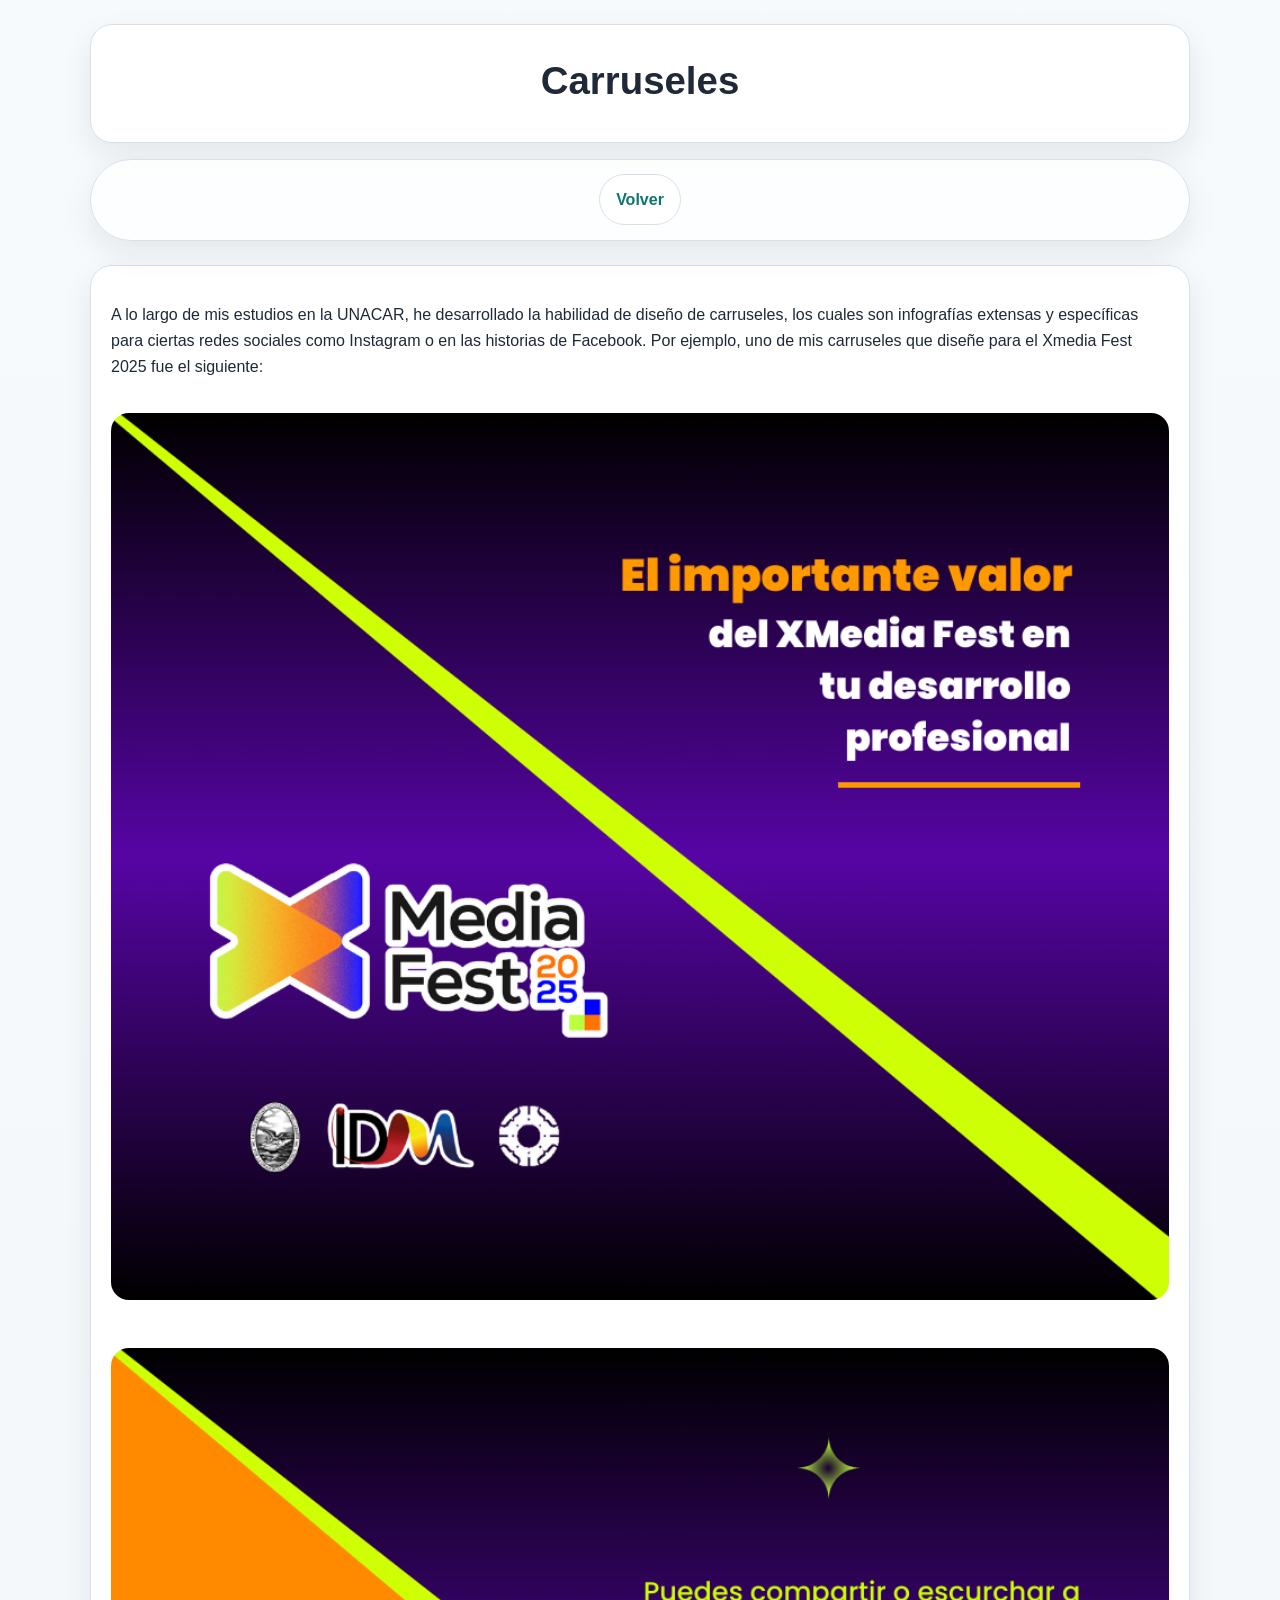
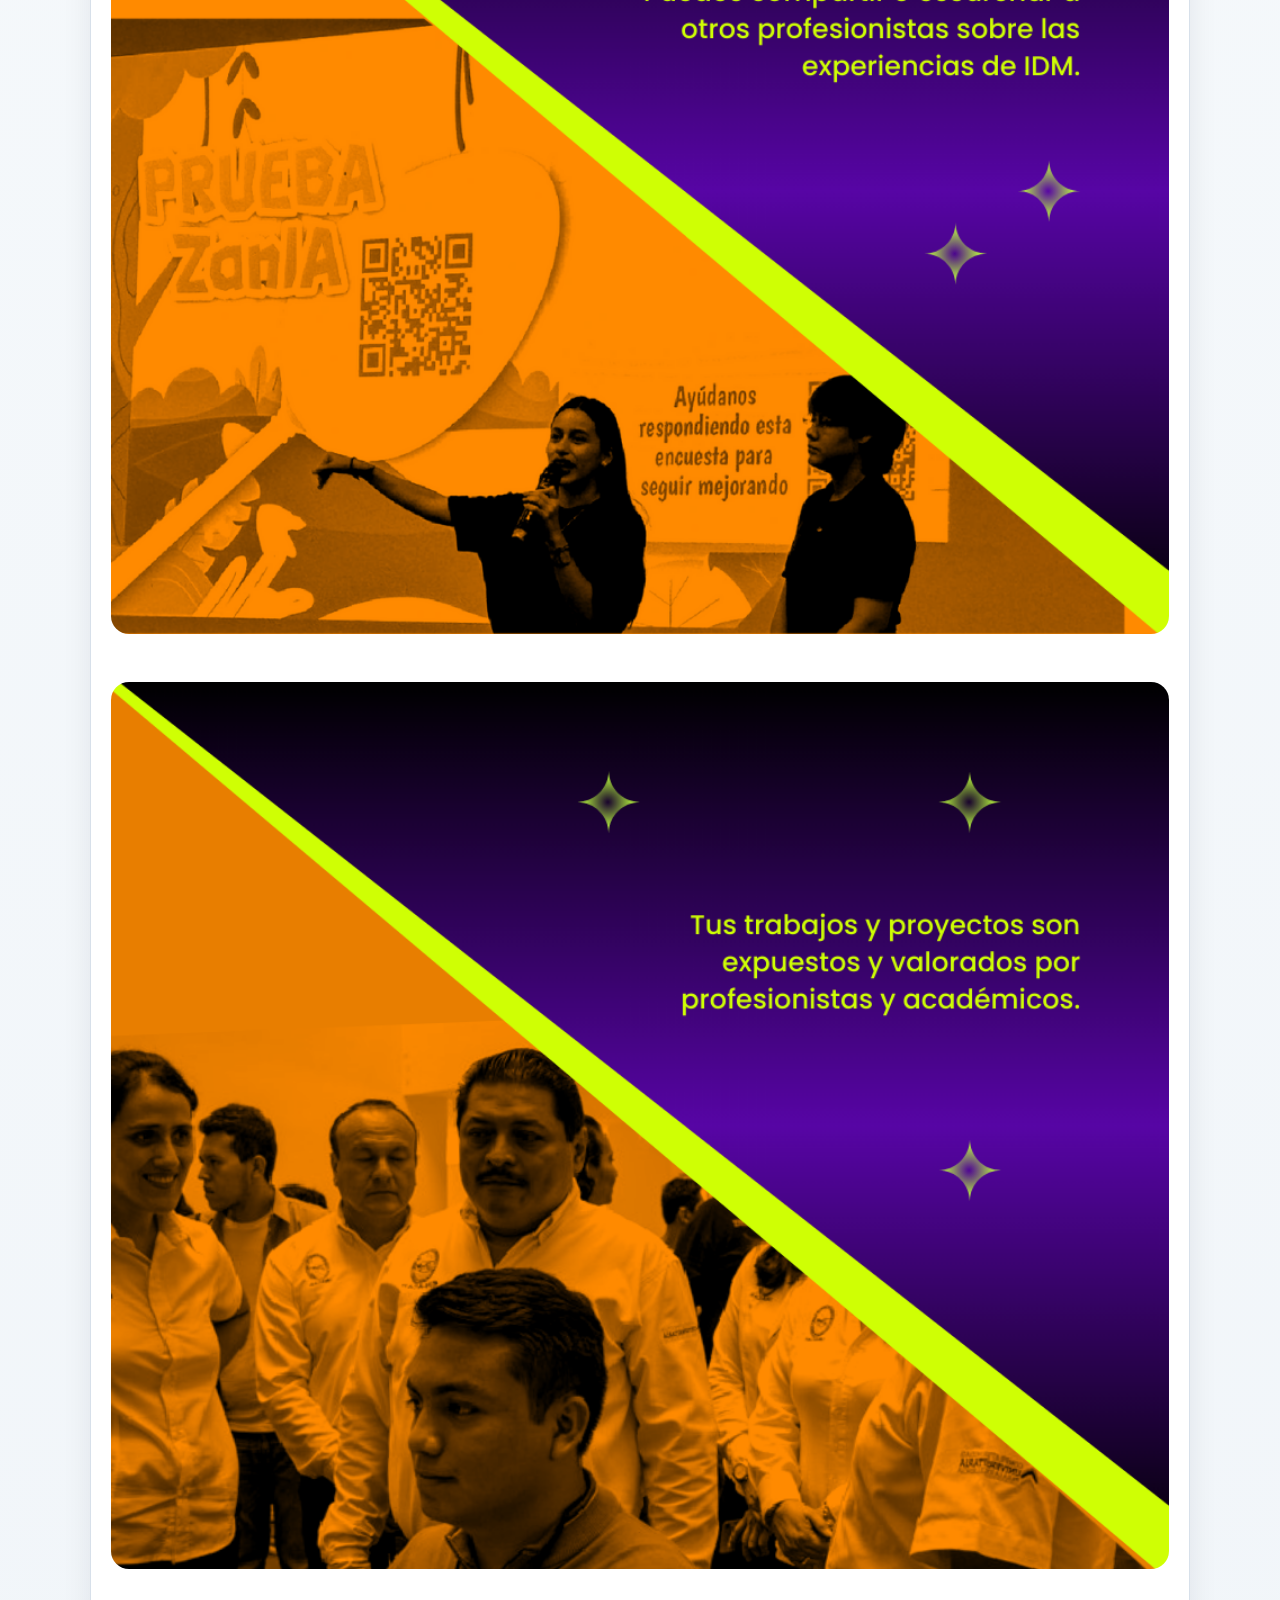
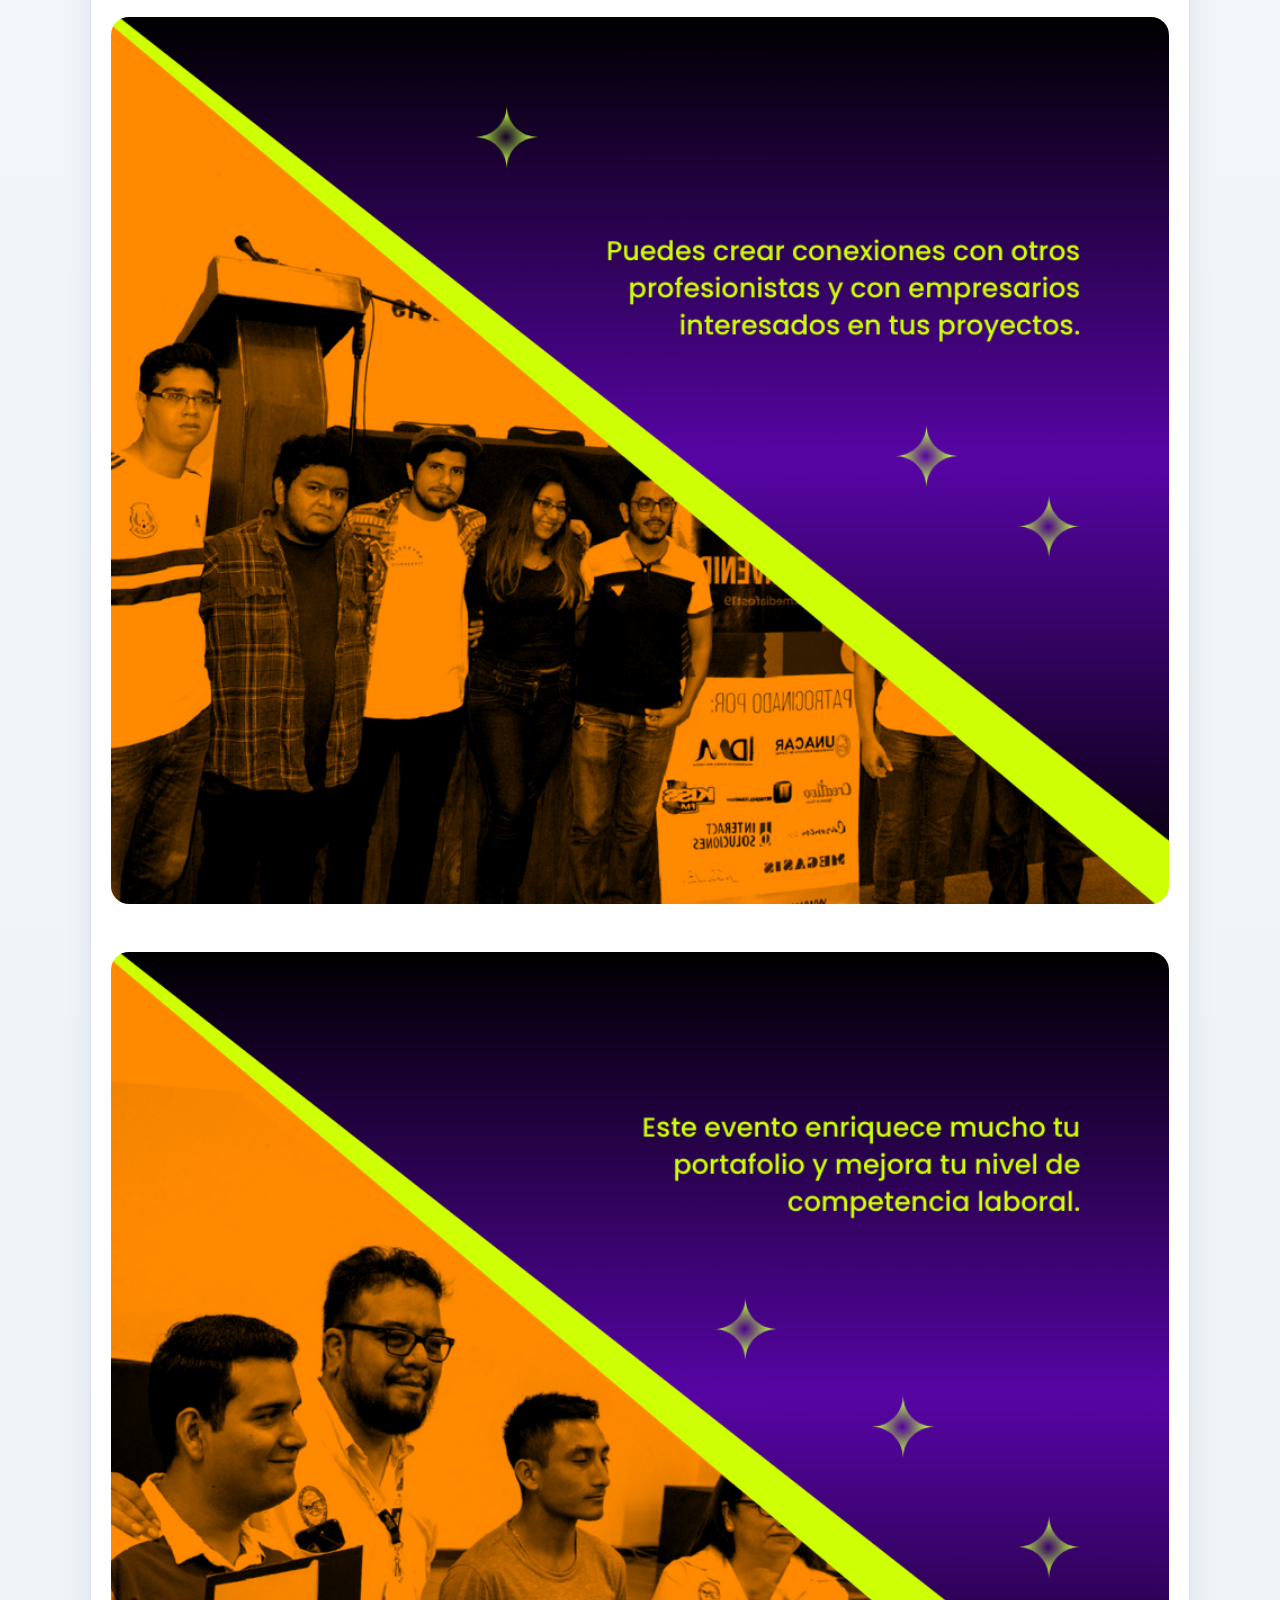
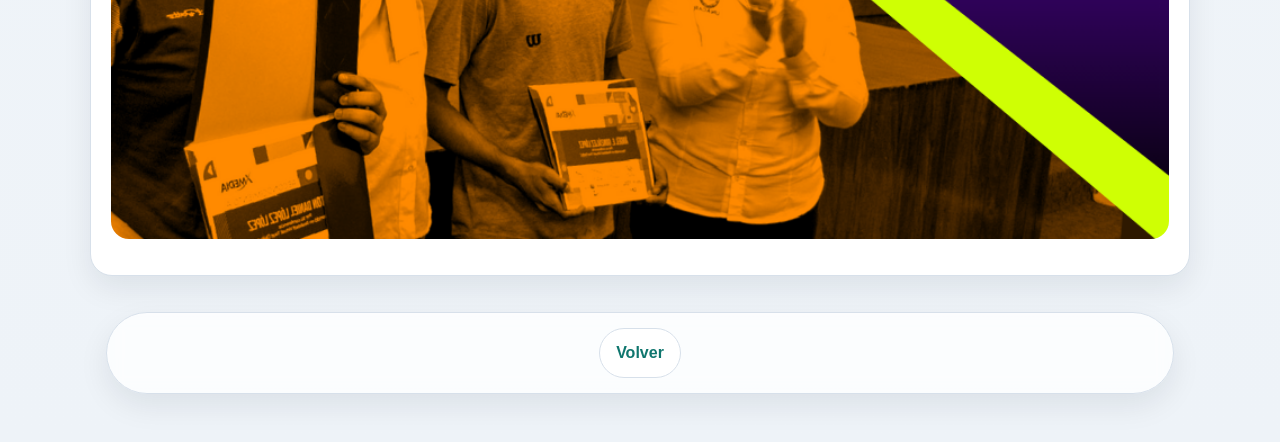
<file: 02-maquetacion-cv/Carruseles.html>
<!DOCTYPE html>
<html lang="es">
<head>
    <meta charset="UTF-8">
    <link rel="stylesheet" href="styles.css">
    <title>Carruseles</title>
</head>
<body class="page">

<header class="site-header">
    <h1>Carruseles</h1>
</header>

<nav class="site-nav">
    <a href="proyectos2.html">Volver</a>
</nav>

<main class="container">

<section class="card">

<p>A lo largo de mis estudios en la UNACAR, he desarrollado la habilidad de diseño de carruseles, los cuales son infografías extensas y específicas para ciertas redes sociales como Instagram o en las historias de Facebook. Por ejemplo, uno de mis carruseles que diseñe para el Xmedia Fest 2025 fue el siguiente:</p>

<div class="media-grid">
<img src="img/El importante valor del XMedia Fest en tu desarrollo profesional (1).png">
<img src="img/El importante valor del XMedia Fest en tu desarrollo profesional (2).png">
<img src="img/El importante valor del XMedia Fest en tu desarrollo profesional (3).png">
<img src="img/El importante valor del XMedia Fest en tu desarrollo profesional (4).png">
<img src="img/El importante valor del XMedia Fest en tu desarrollo profesional (5).png">
</div>

</section>

<nav class="site-nav">
    <a href="proyectos2.html">Volver</a>
</nav>

</main>

</body>
</html>
</file>
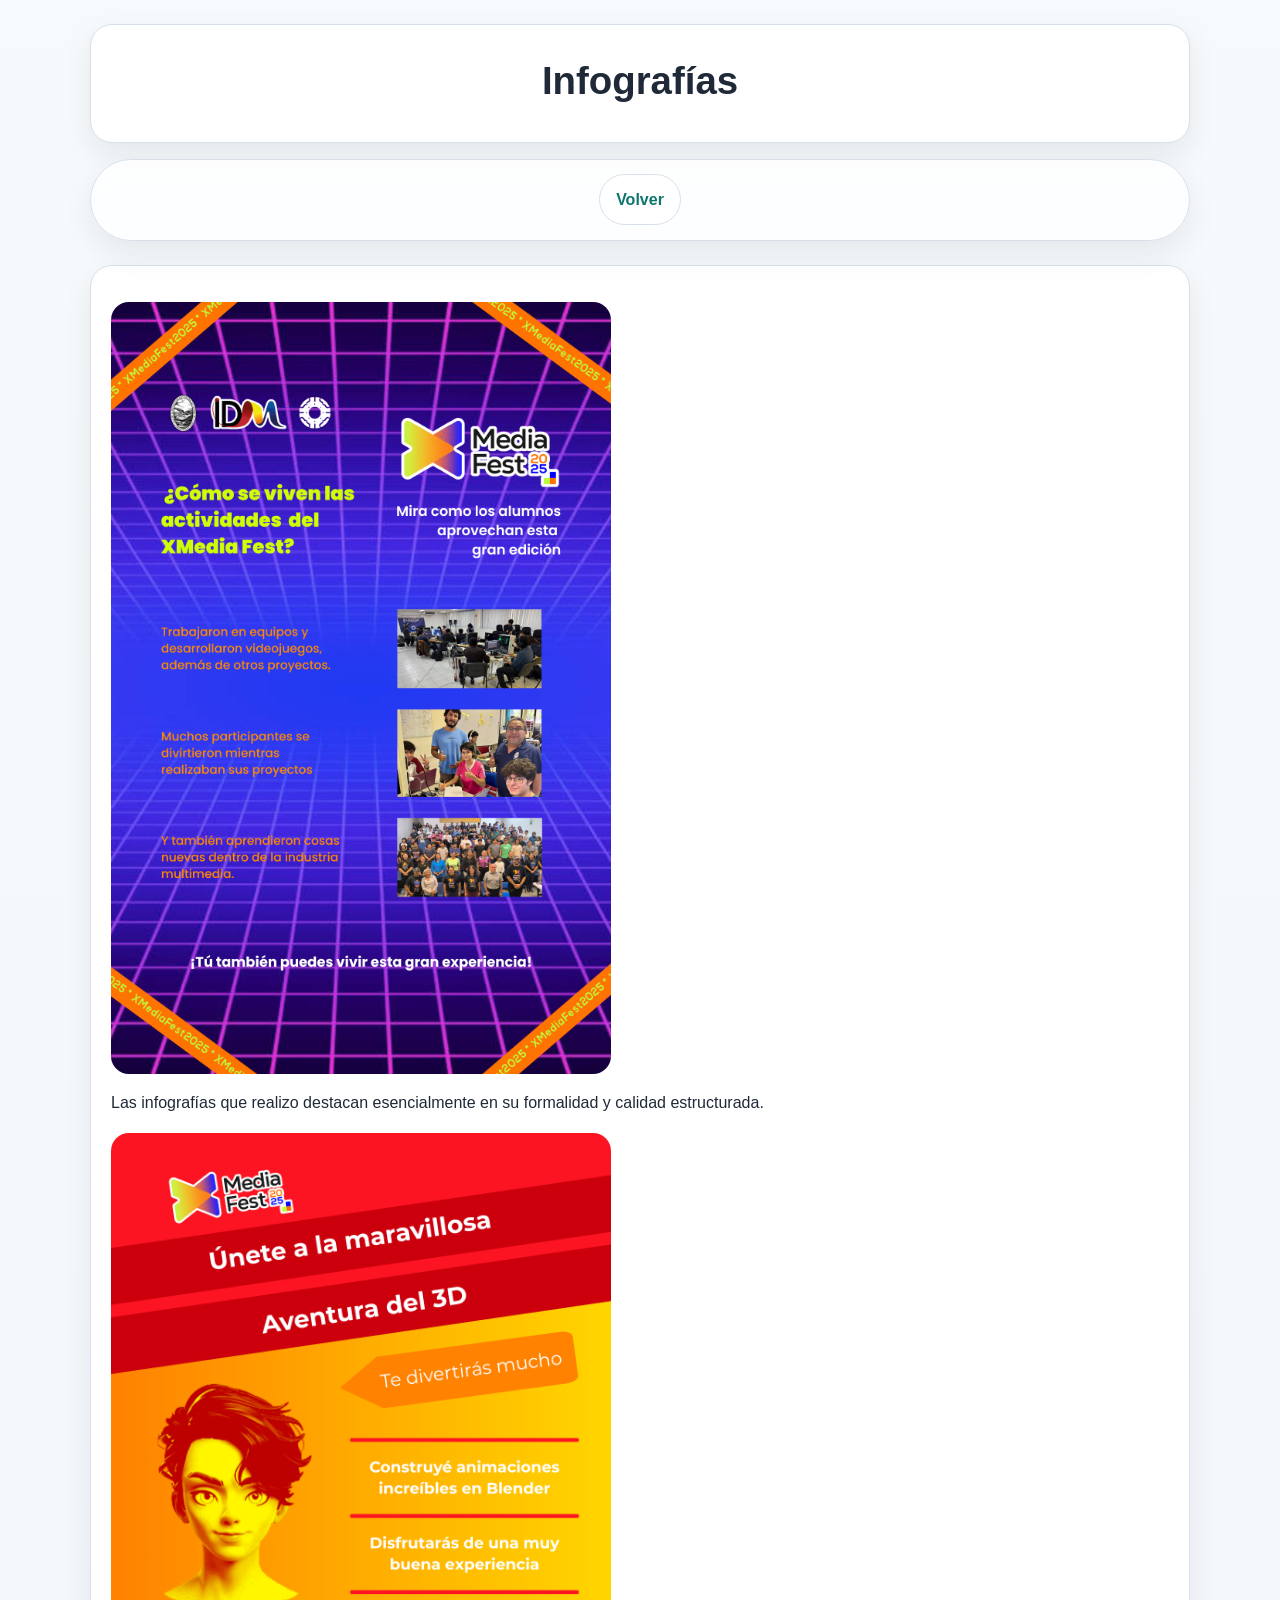
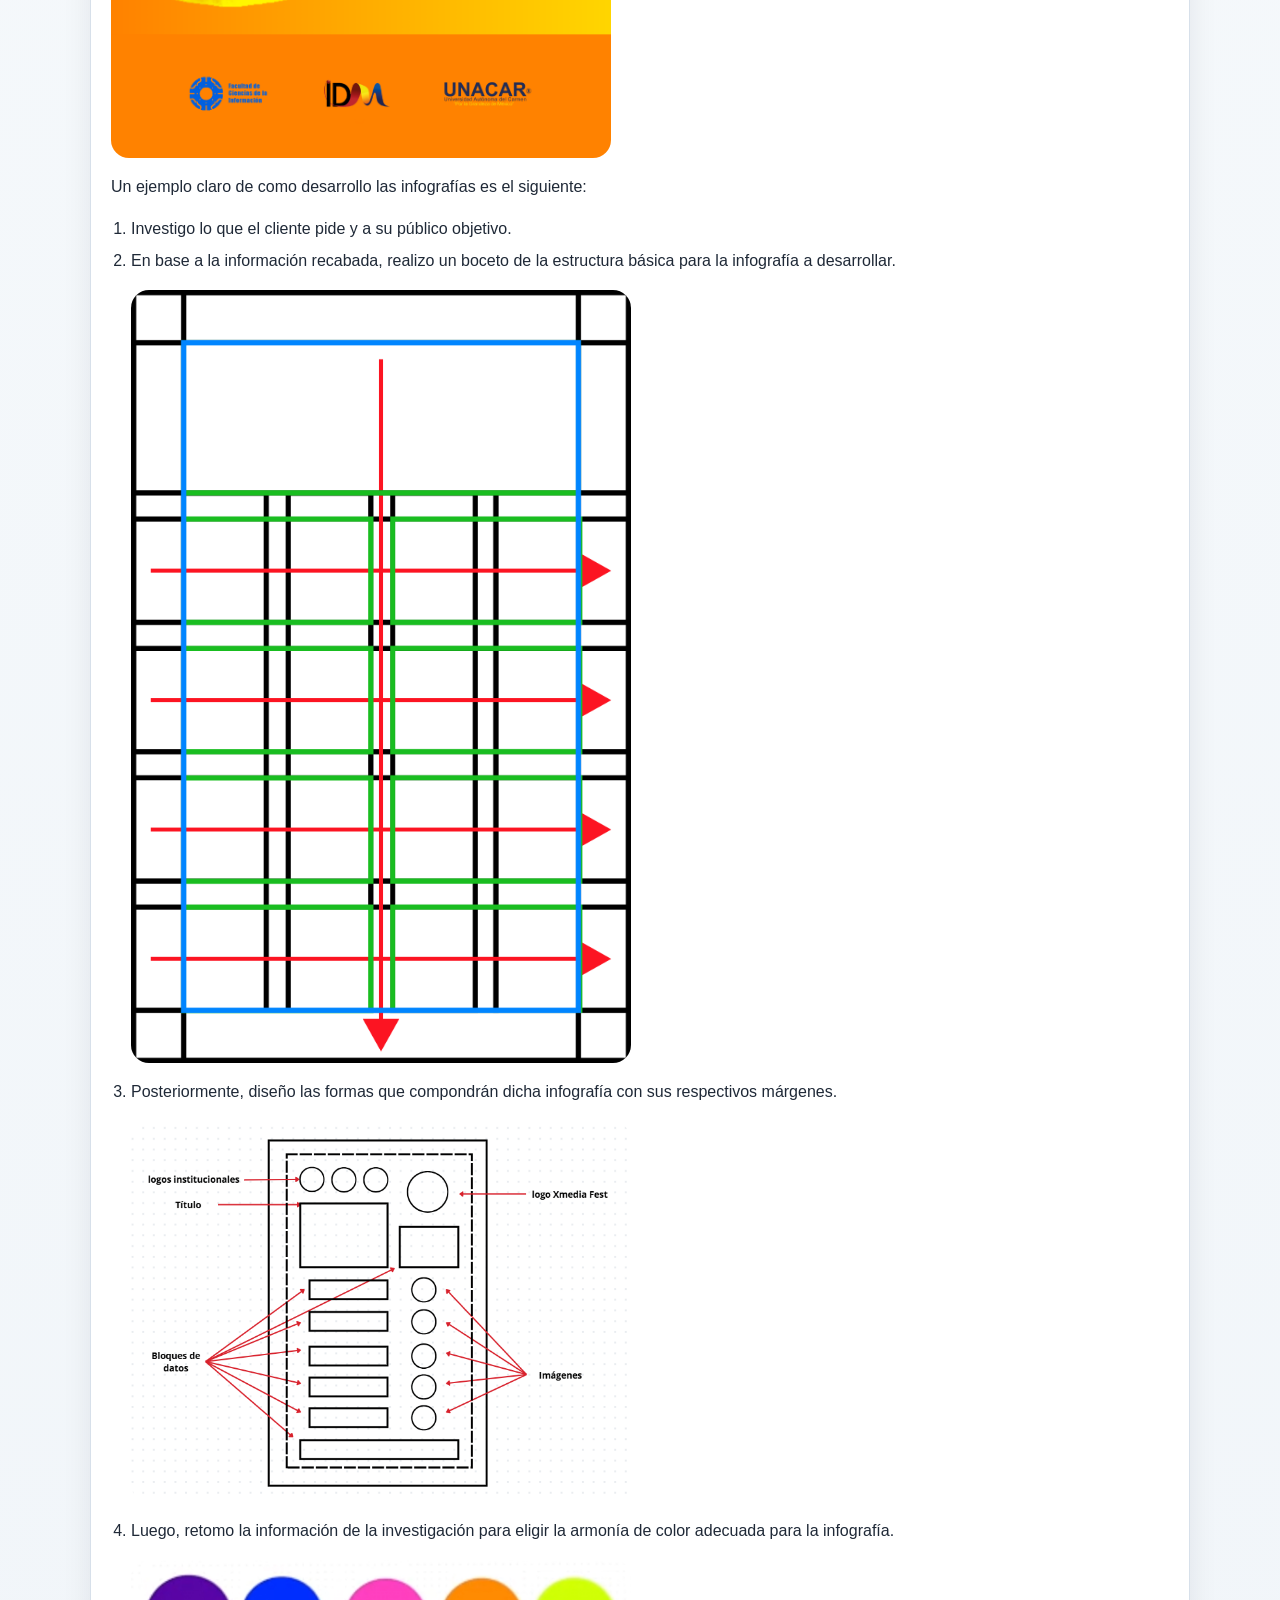
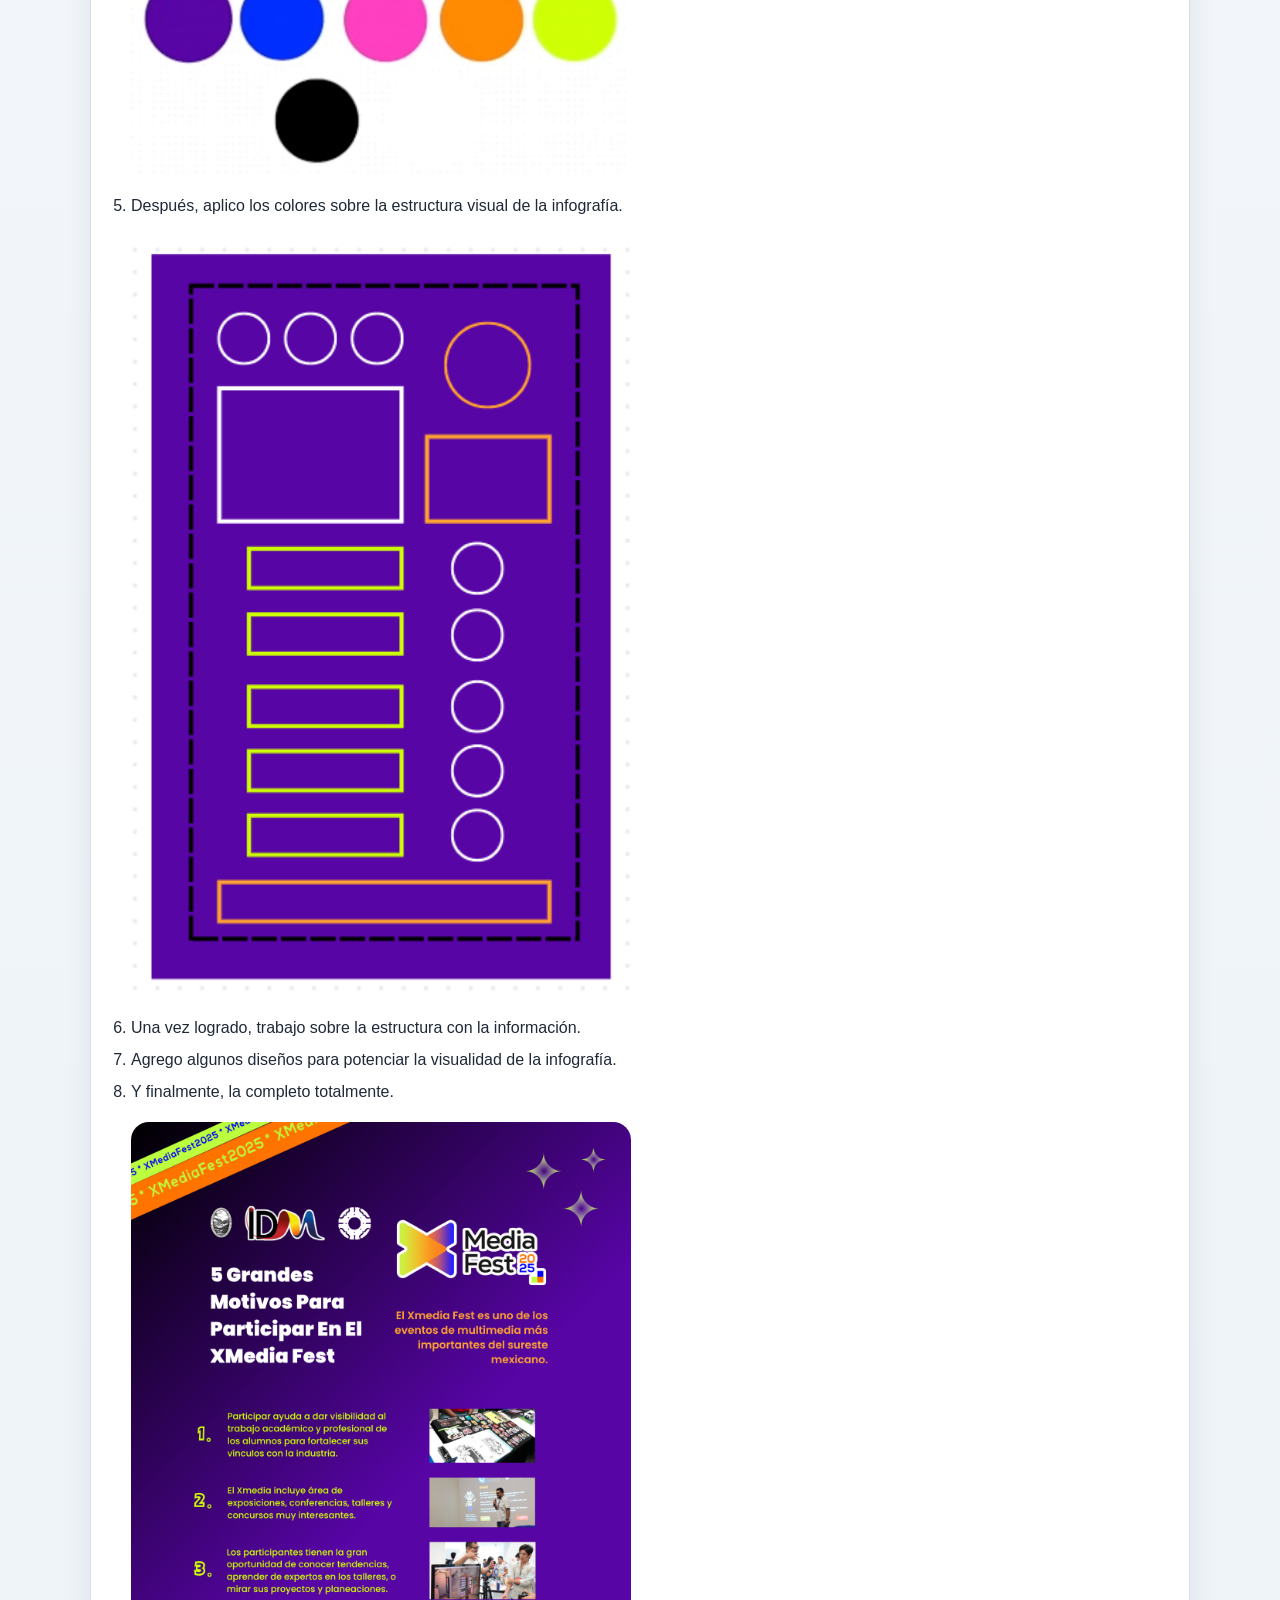
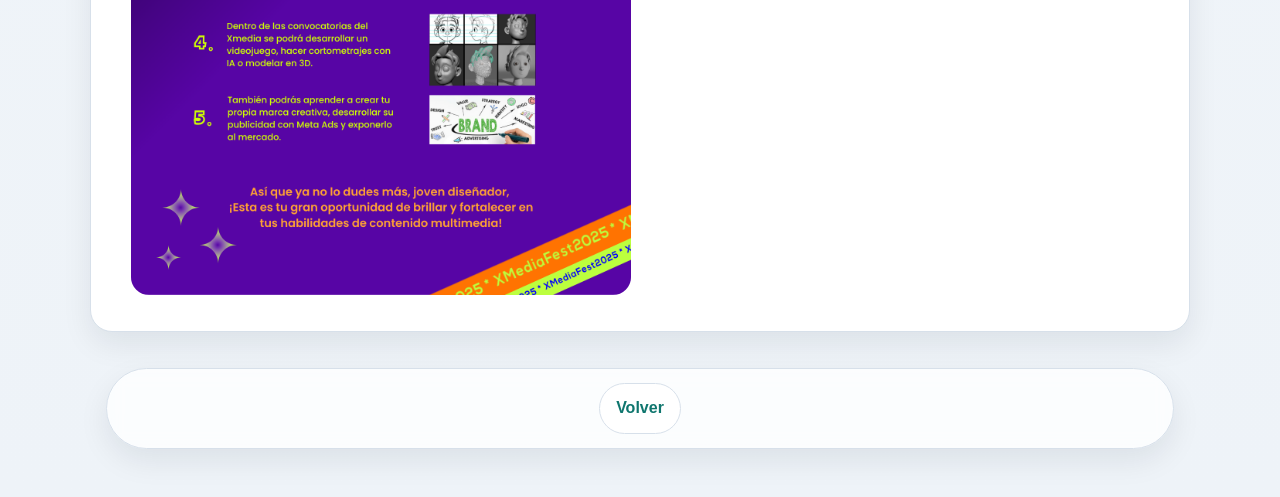
<file: 02-maquetacion-cv/Infografias.html>
<!DOCTYPE html>
<html lang="es">
<head>
    <meta charset="UTF-8">
    <link rel="stylesheet" href="styles.css">
    <title>Infografías</title>
</head>
<body class="page">

<header class="site-header">
    <h1>Infografías</h1>
</header>

<nav class="site-nav">
    <a href="proyectos2.html">Volver</a>
</nav>

<main class="container">

<section class="card">

        <img src="img/Actividades del XMedia Fest.png" width="500">

    <p>Las infografías que realizo destacan esencialmente en su formalidad y calidad estructurada.</p>

        <img src="img/flyer modelado 3D.png" width="500">

    <p>Un ejemplo claro de como desarrollo las infografías es el siguiente:</p>
    <ol>
        <li>Investigo lo que el cliente pide y a su público objetivo.</li>
        <li>En base a la información recabada, realizo un boceto de la estructura básica para la infografía a desarrollar.</li>
        <img src="img/Estructura de infografía.png" width="500">
        <li>Posteriormente, diseño las formas que compondrán dicha infografía con sus respectivos márgenes.</li>
        <img src="img/Estructura visual previa (1).PNG" width="500">
        <li>Luego, retomo la información de la investigación para eligir la armonía de color adecuada para la infografía.</li>
        <img src="img/Colores infografia.PNG" width="500">
        <li>Después, aplico los colores sobre la estructura visual de la infografía.</li>
        <img src="img/Estructura visual previa (2).PNG" width="500">
        <li>Una vez logrado, trabajo sobre la estructura con la información.</li>
        <li>Agrego algunos diseños para potenciar la visualidad de la infografía.</li>
        <li>Y finalmente, la completo totalmente.</li>
        <img src="img/Infografía Xmedia.png" width="500">
    </ol>

</section>

<nav class="site-nav">
    <a href="proyectos2.html">Volver</a>
</nav>

</main>

</body>
</html>
</file>
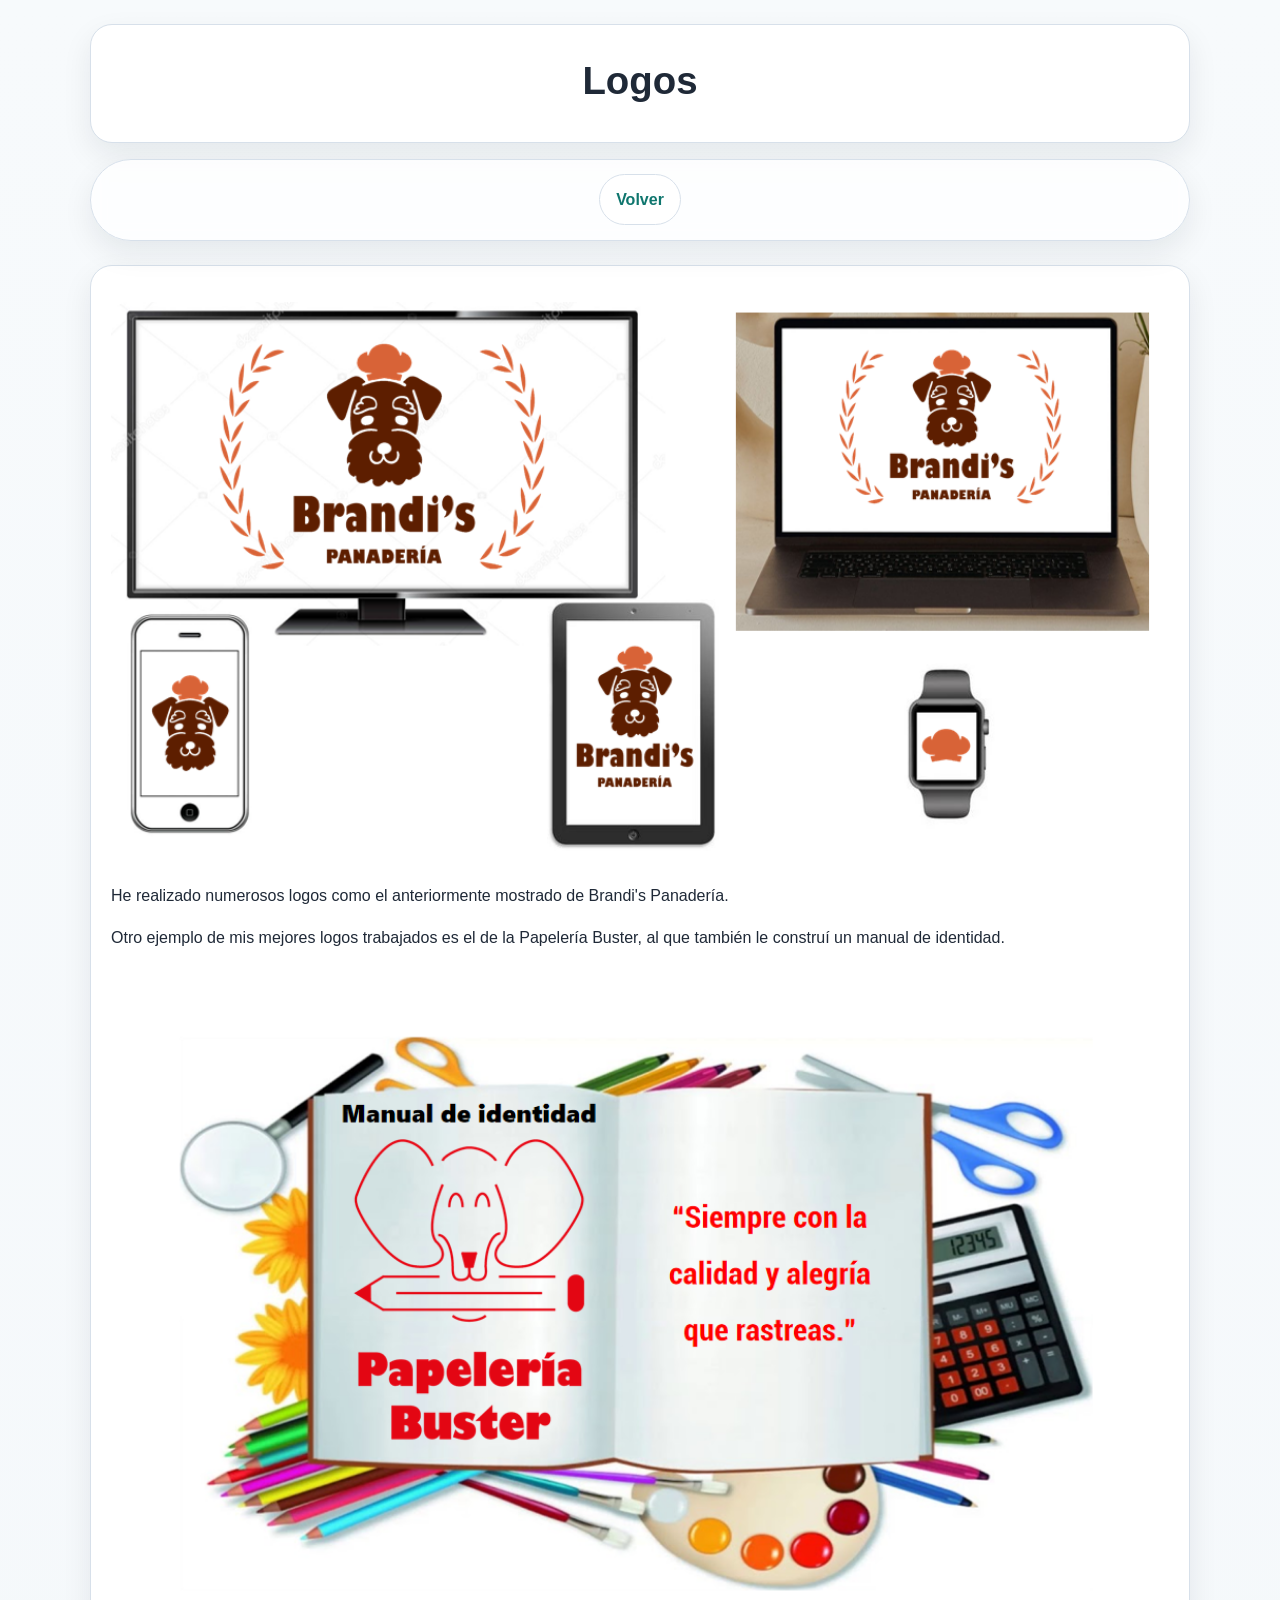
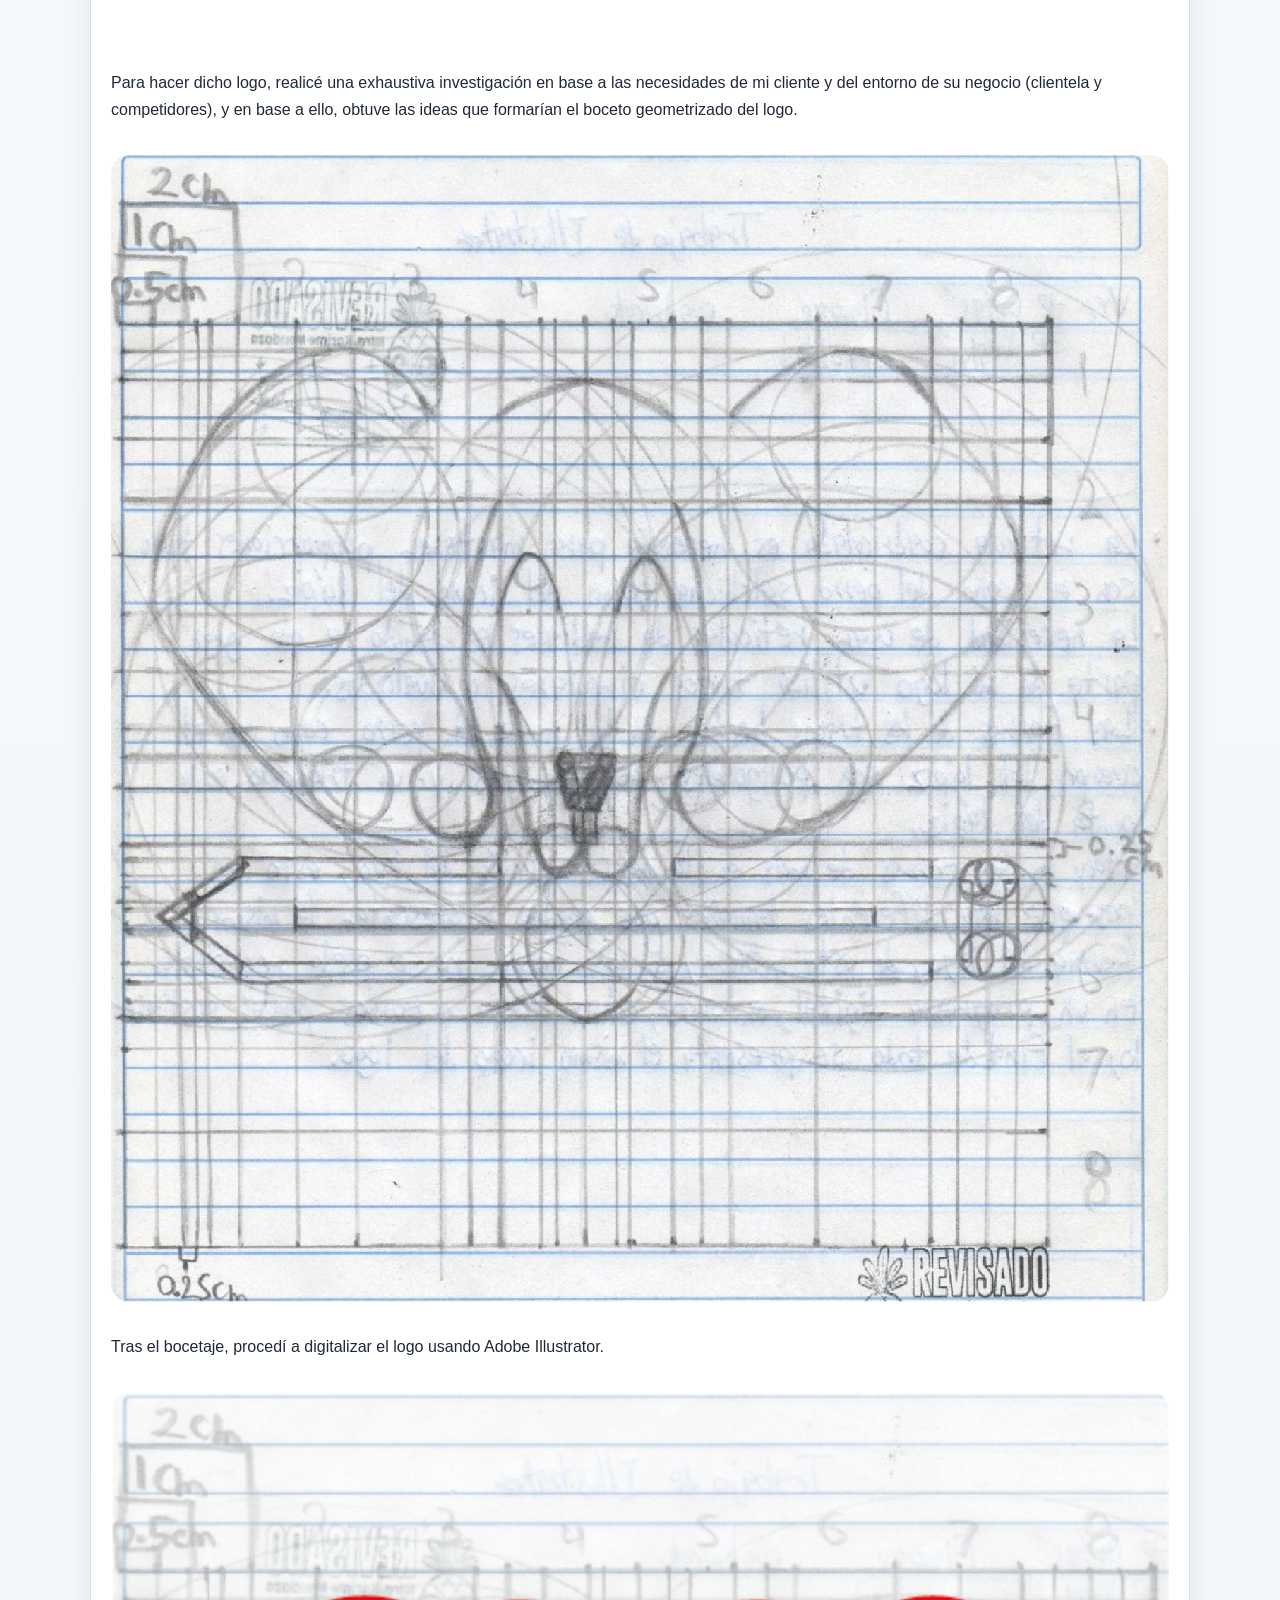
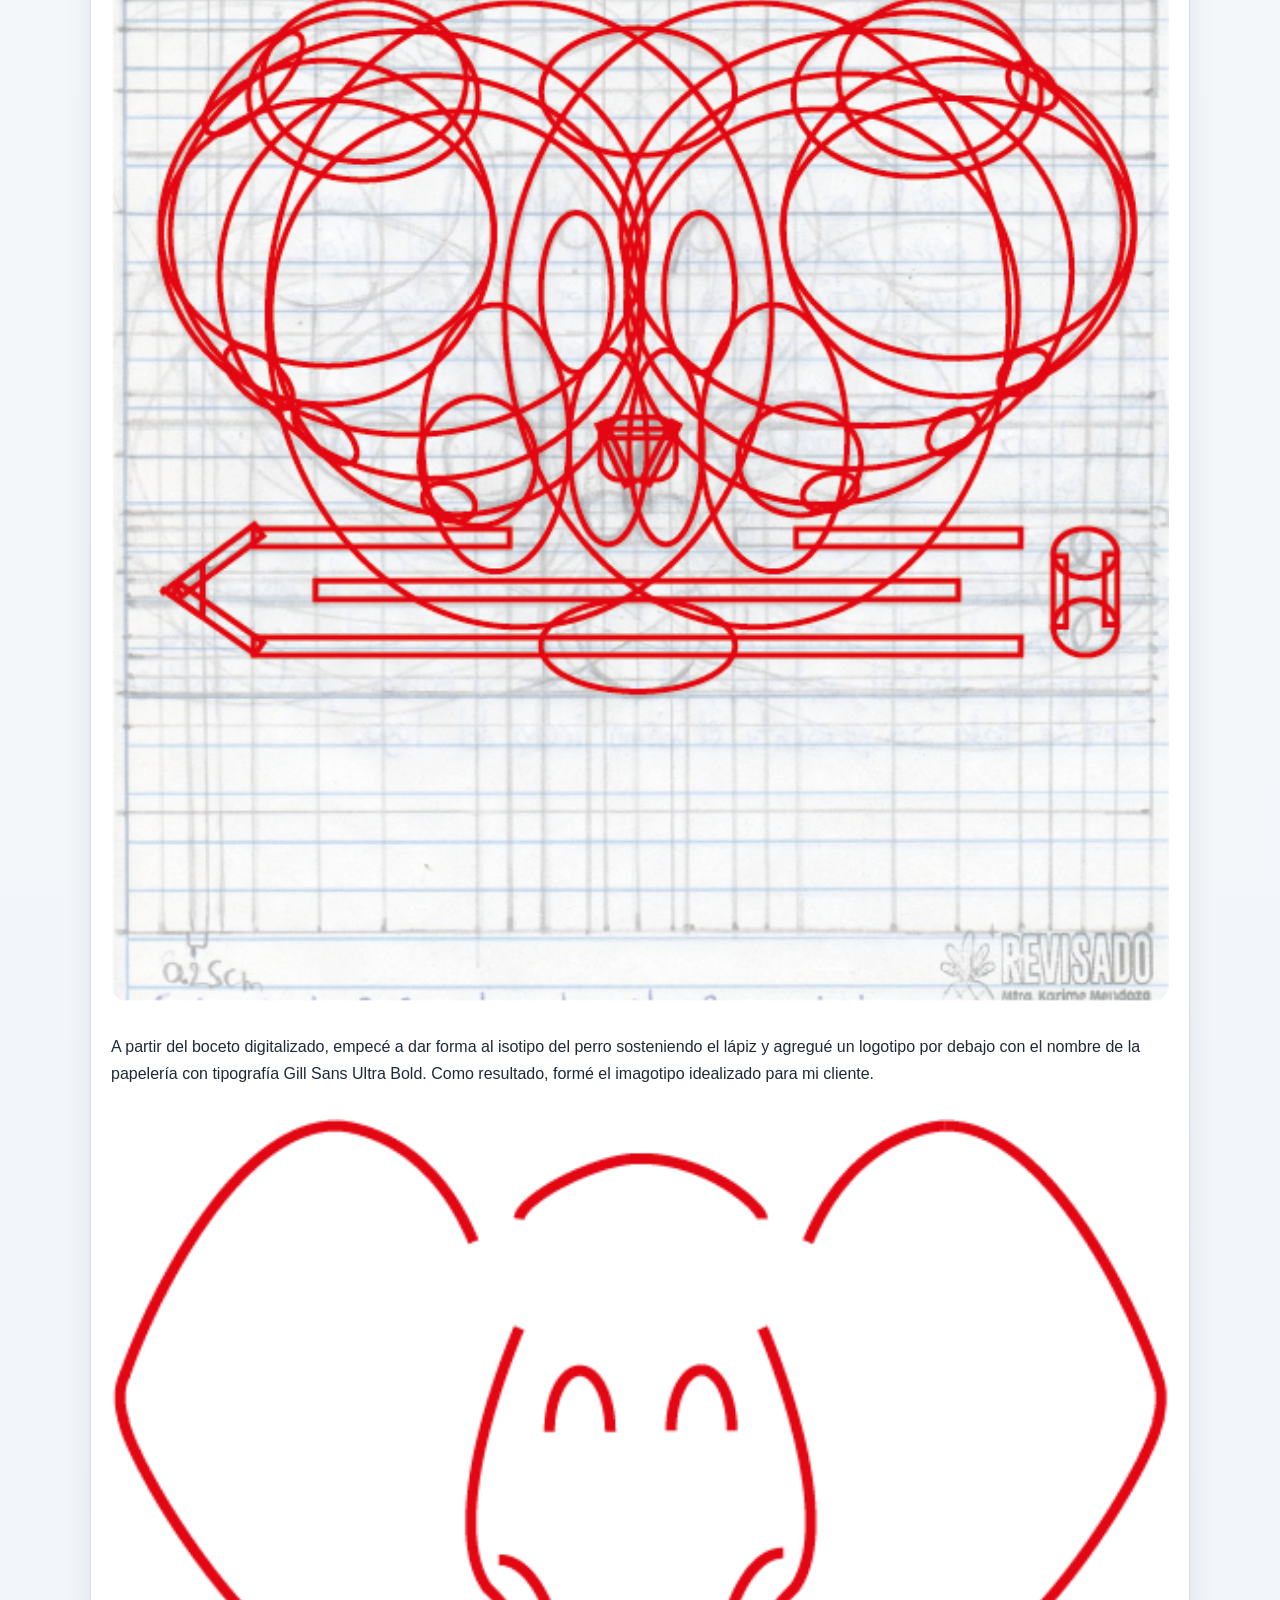
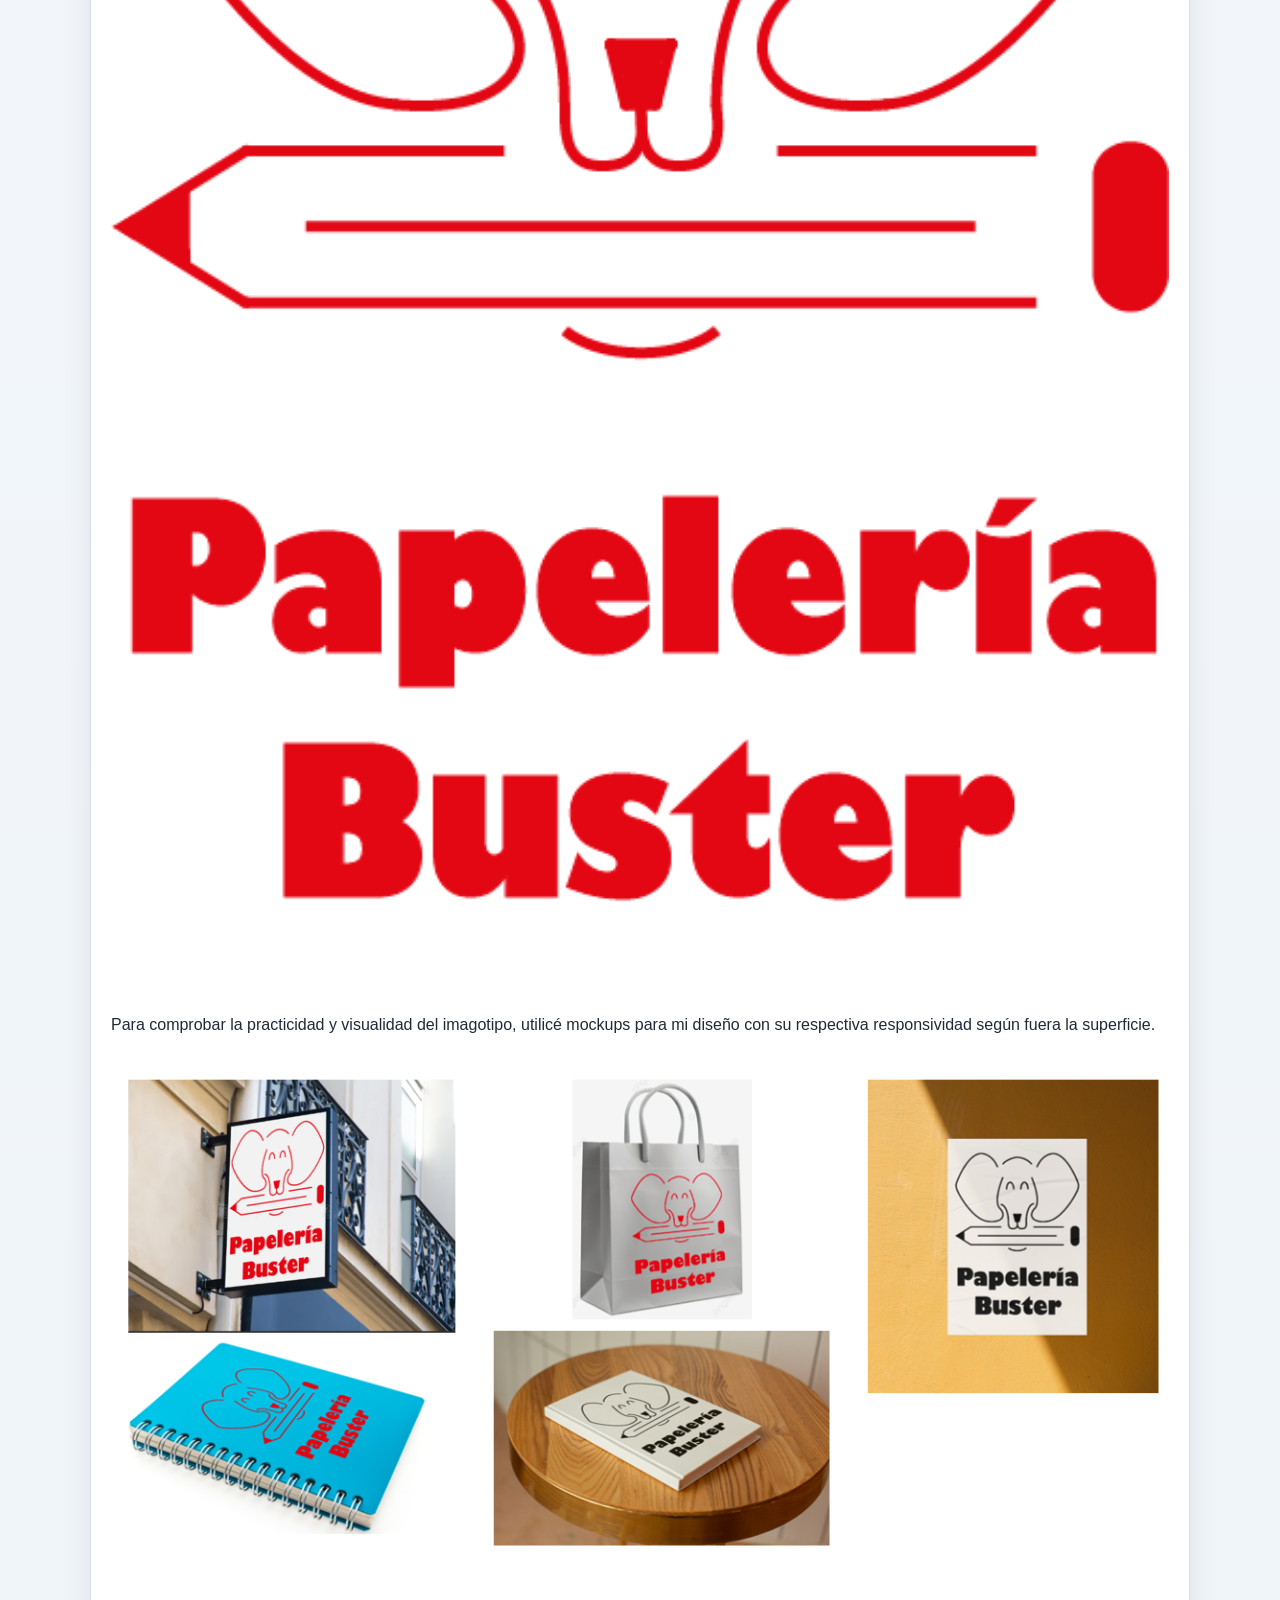
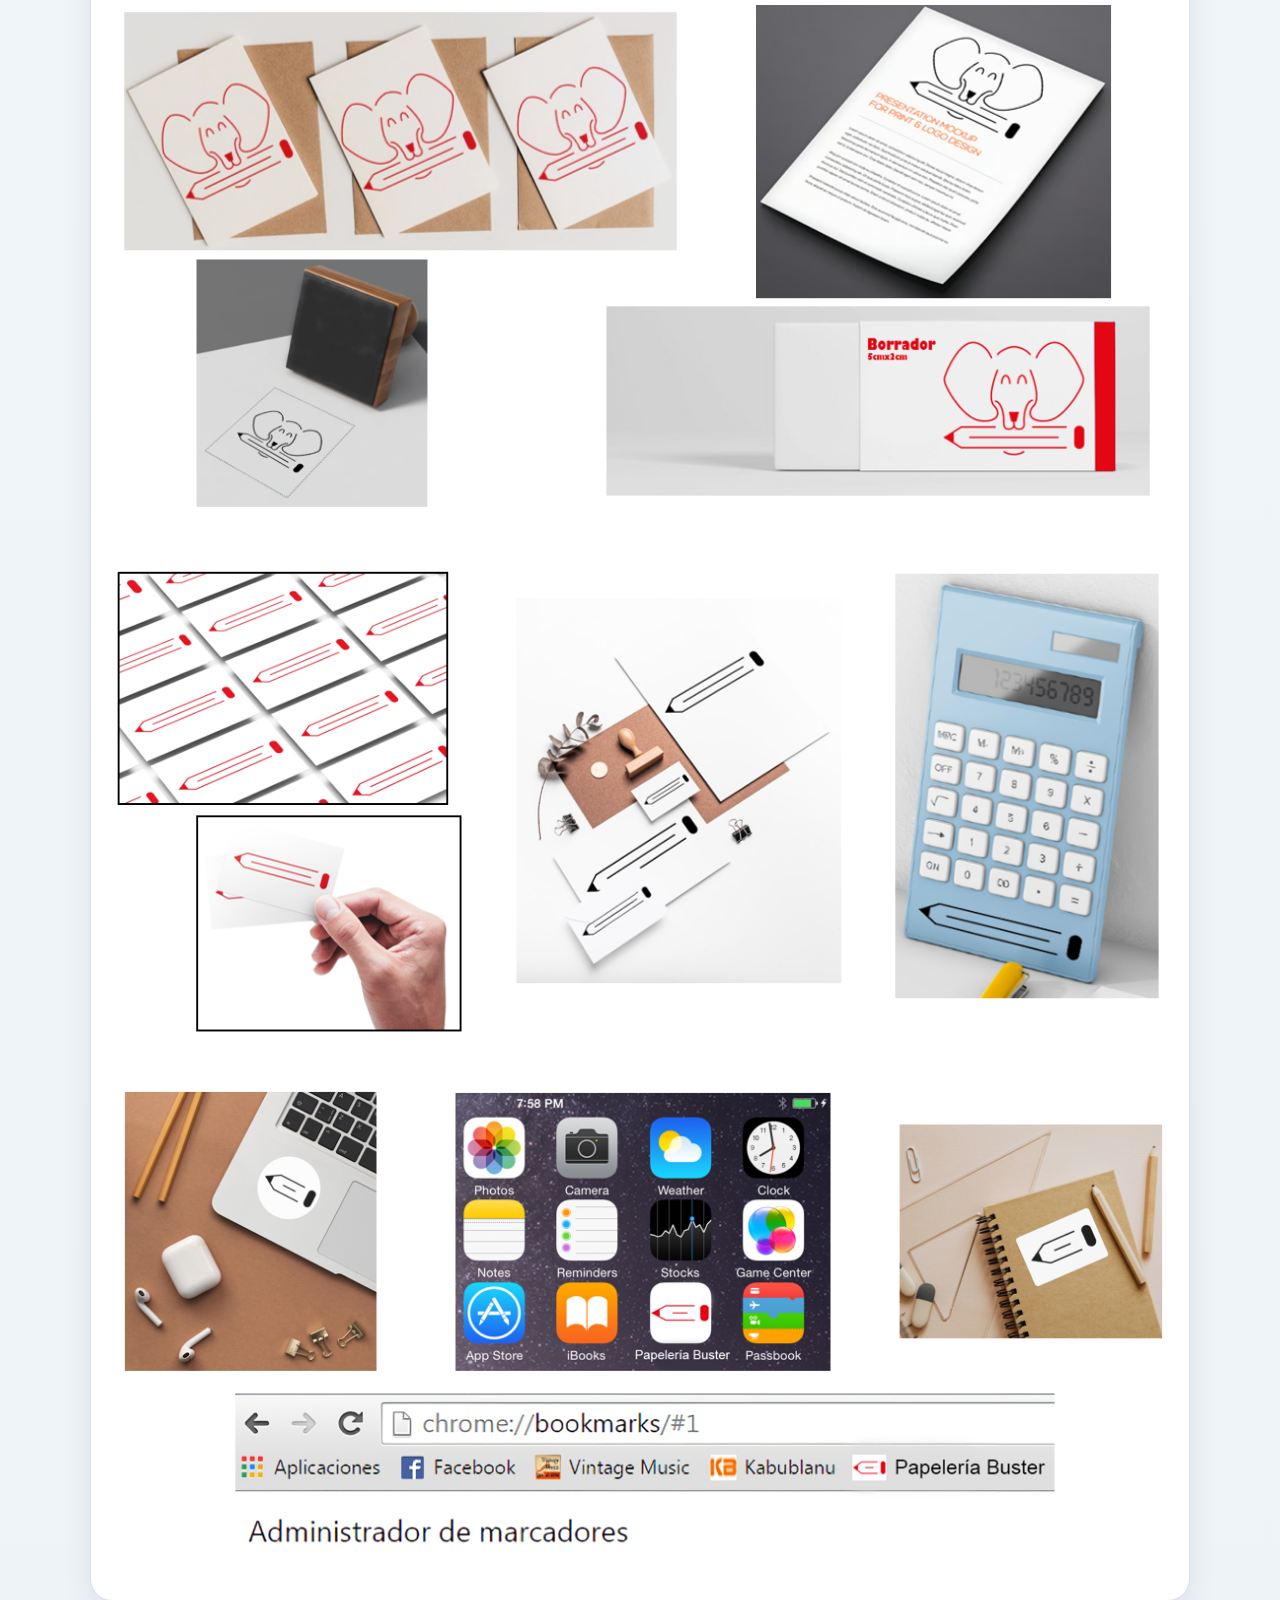
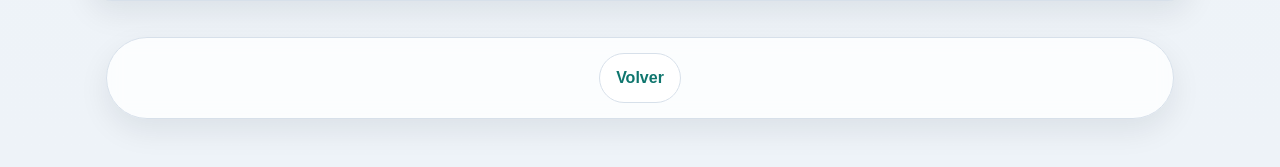
<file: 02-maquetacion-cv/Logos.html>
<!DOCTYPE html>
<html lang="es">
<head>
    <meta charset="UTF-8">
    <title>Logos</title>
    <link rel="stylesheet" href="styles.css">
</head>
<body class="page">

<header class="site-header">
    <h1>Logos</h1>
</header>

<nav class="site-nav">
    <a href="proyectos2.html">Volver</a>
</nav>

<main class="container">

<section class="card">

    <div class="media-grid">
        <img src="img/Logos de brandi's.PNG">
    </div>

<p>He realizado numerosos logos como el anteriormente mostrado de Brandi's Panadería.</p>
<p>Otro ejemplo de mis mejores logos trabajados es el de la Papelería Buster, al que también le construí un manual de identidad.</p>

    <div class="media-grid">
        <img src="img/Papelería Buster con eslogan.PNG">
    </div>

<p>Para hacer dicho logo, realicé una exhaustiva investigación en base a las necesidades de mi cliente y del entorno de su negocio (clientela y competidores), y en base a ello, obtuve las ideas que formarían el boceto geometrizado del logo.</p>

    <div class="media-grid">
        <img src="img/Boceto Buster.png">
    </div>

<p>Tras el bocetaje, procedí a digitalizar el logo usando Adobe Illustrator.</p>

    <div class="media-grid">
        <img src="img/Digitalización del logo.png">
    </div>

<p>A partir del boceto digitalizado, empecé a dar forma al isotipo del perro sosteniendo el lápiz y agregué un logotipo por debajo con el nombre de la papelería con tipografía Gill Sans Ultra Bold. Como resultado, formé el imagotipo idealizado para mi cliente.</p>
    <div class="media-grid">
        <img src="img/Papelería Buster.png">
    </div>

<p>Para comprobar la practicidad y visualidad del imagotipo, utilicé mockups para mi diseño con su respectiva responsividad según fuera la superficie.</p>

    <div class="media-grid">
        <img src="img/Responsividad 1.PNG">
        <img src="img/Responsividad 2.PNG">
        <img src="img/Responsividad 3.PNG">
        <img src="img/Responsividad 4.PNG">
    </div>

</section>

<nav class="site-nav">
    <a href="proyectos2.html">Volver</a>
</nav>

</main>

</body>
</html>
</file>
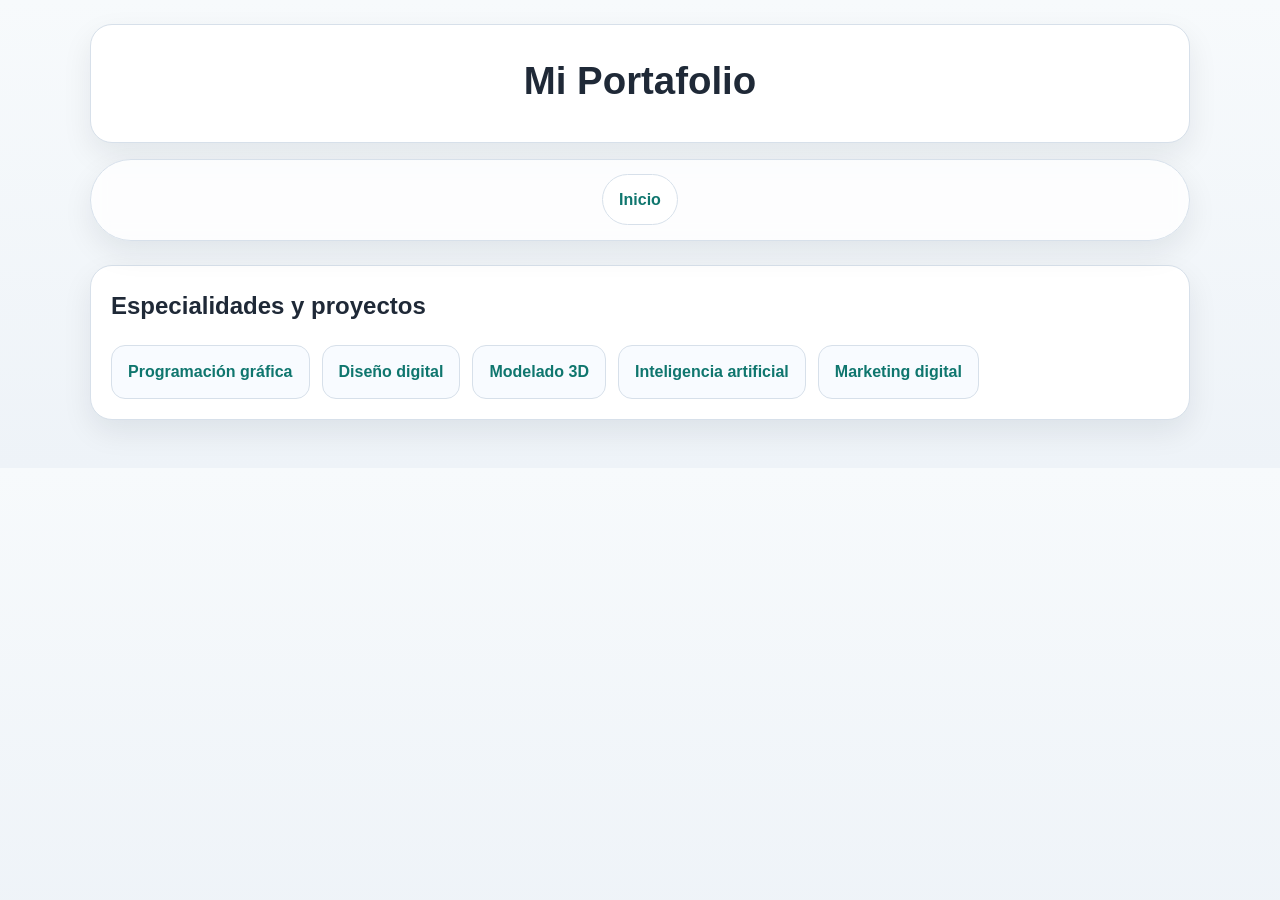
<file: 02-maquetacion-cv/portafolio.html>
<!DOCTYPE html>
<html lang="es">
<head>
    <meta charset="UTF-8">
    <title>Portafolio</title>
    <link rel="stylesheet" href="styles.css">
</head>

<body class="page">

<header class="site-header">
    <h1>Mi Portafolio</h1>
</header>

<nav class="site-nav">
    <a href="index.html">Inicio</a>
</nav>

<main class="container">

<section class="card">
    <h2>Especialidades y proyectos</h2>

    <div class="project-links">
        <a href="proyectos1.html">Programación gráfica</a>
        <a href="proyectos2.html">Diseño digital</a>
        <a href="proyectos3.html">Modelado 3D</a>
        <a href="proyectos4.html">Inteligencia artificial</a>
        <a href="proyectos5.html">Marketing digital</a>
    </div>
</section>

</main>

</body>
</html>
</file>
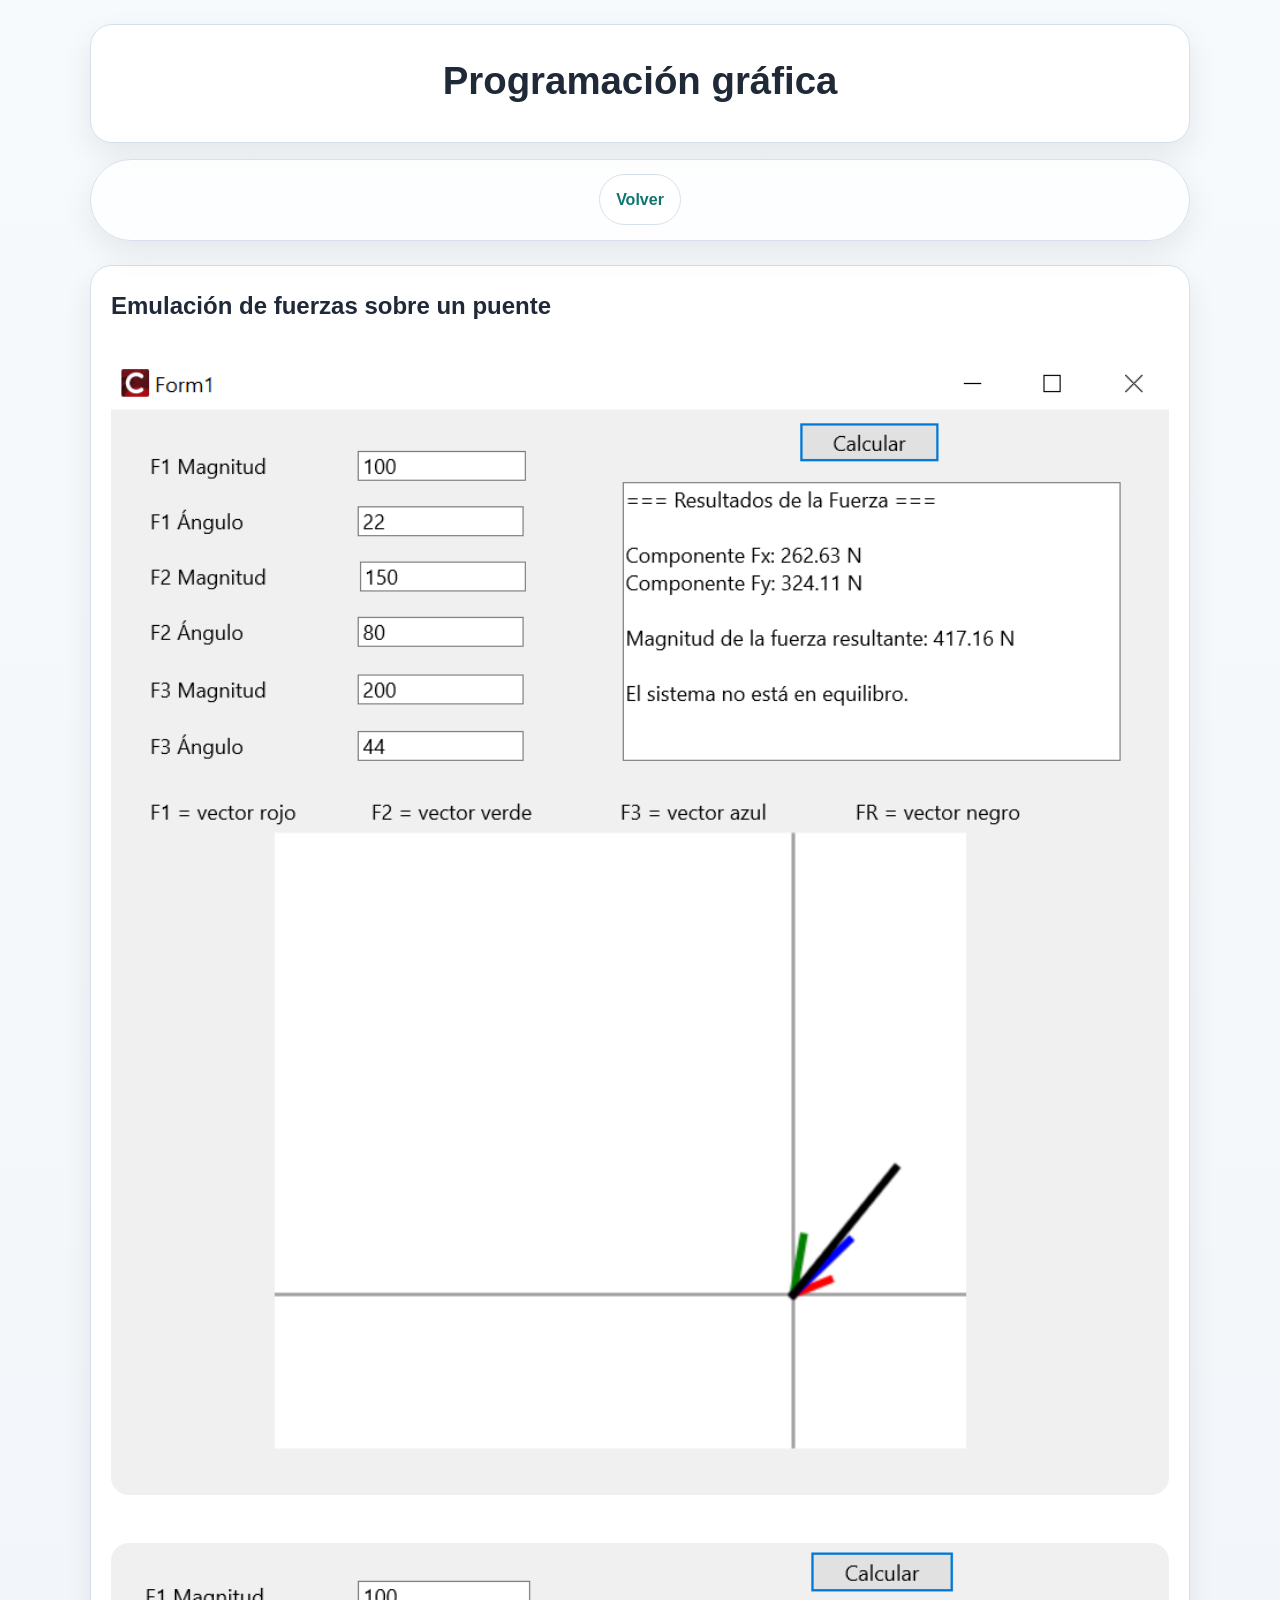
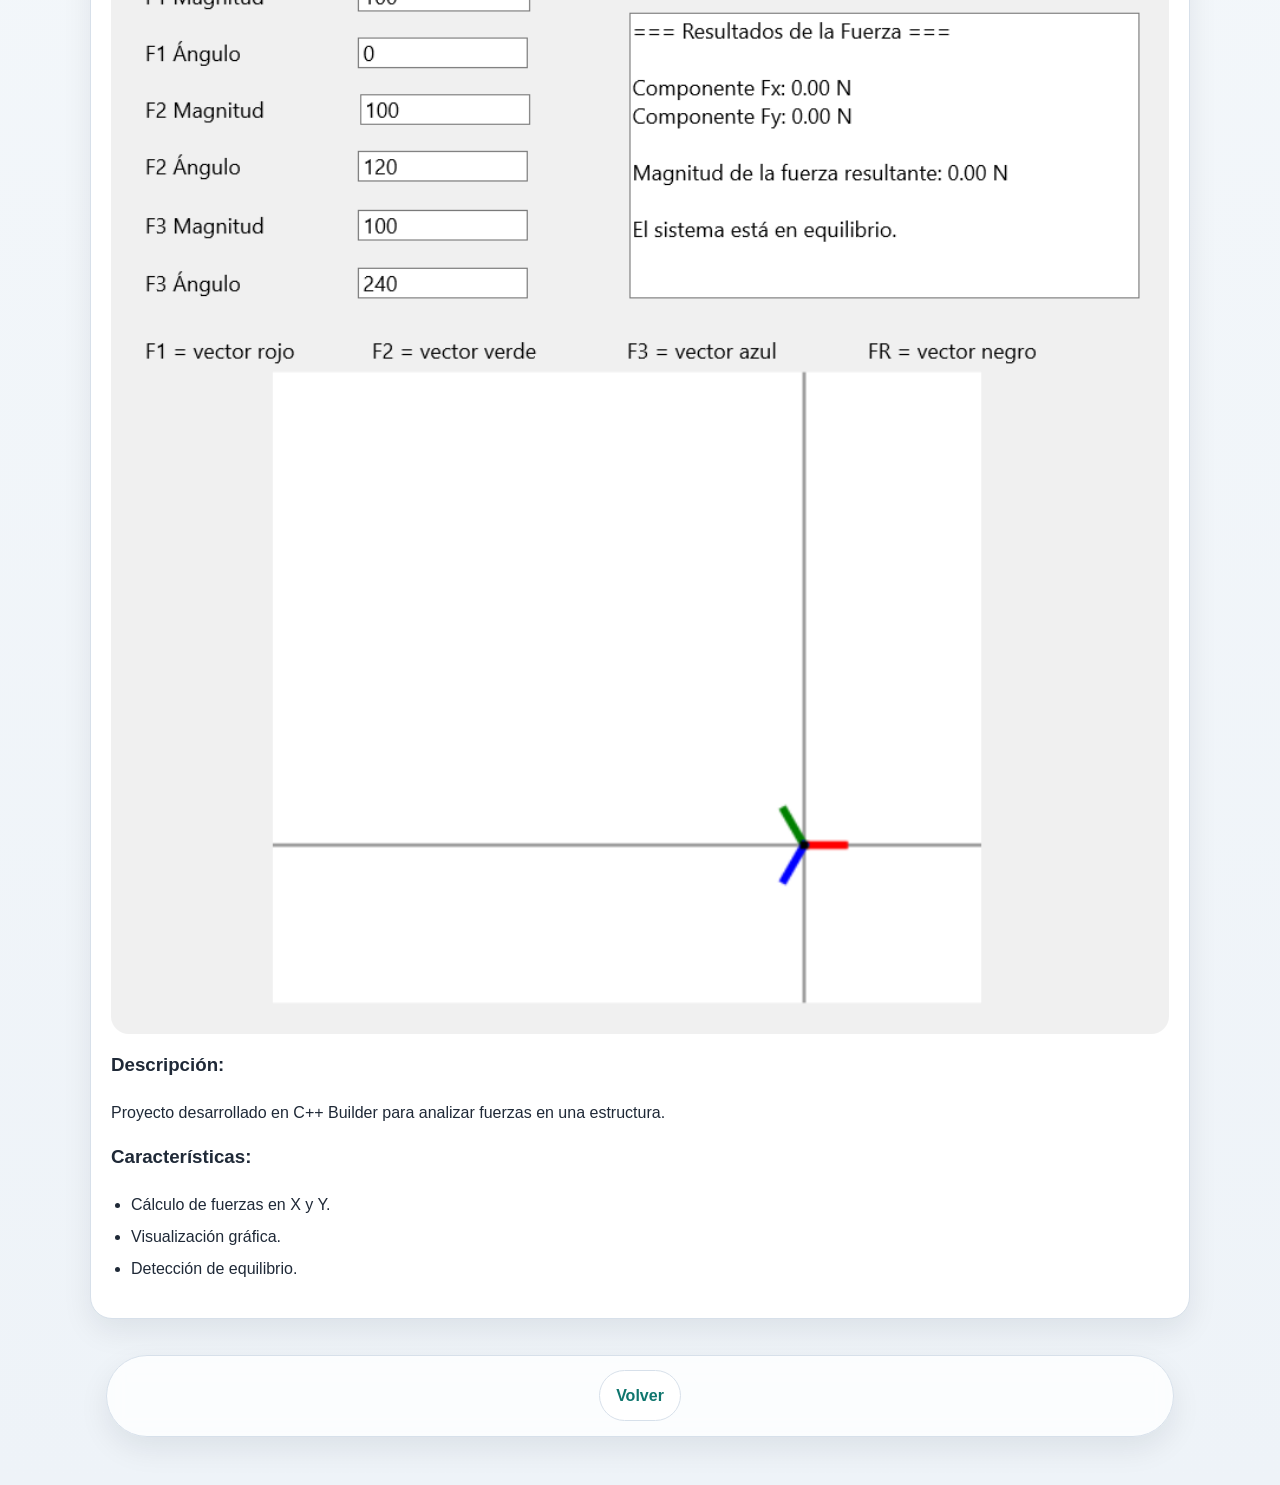
<file: 02-maquetacion-cv/proyectos1.html>
<!DOCTYPE html>
<html lang="es">
<head>
    <meta charset="UTF-8">
    <title>Programación gráfica</title>
    <link rel="stylesheet" href="styles.css">
</head>

<body class="page">

<header class="site-header">
    <h1>Programación gráfica</h1>
</header>

<nav class="site-nav">
    <a href="portafolio.html">Volver</a>
</nav>

<main class="container">

<section class="card">
    <h2>Emulación de fuerzas sobre un puente</h2>

    <div class="media-grid">
        <img src="img/Proyecto puente (1).PNG">
        <img src="img/Proyecto puente (2).png">
    </div>

    <h3>Descripción:</h3>
    <p>Proyecto desarrollado en C++ Builder para analizar fuerzas en una estructura.</p>

    <h3>Características:</h3>
    <ul>
        <li>Cálculo de fuerzas en X y Y.</li>
        <li>Visualización gráfica.</li>
        <li>Detección de equilibrio.</li>
    </ul>

</section>

<nav class="site-nav">
    <a href="portafolio.html">Volver</a>
</nav>

</main>

</body>
</html>
</file>
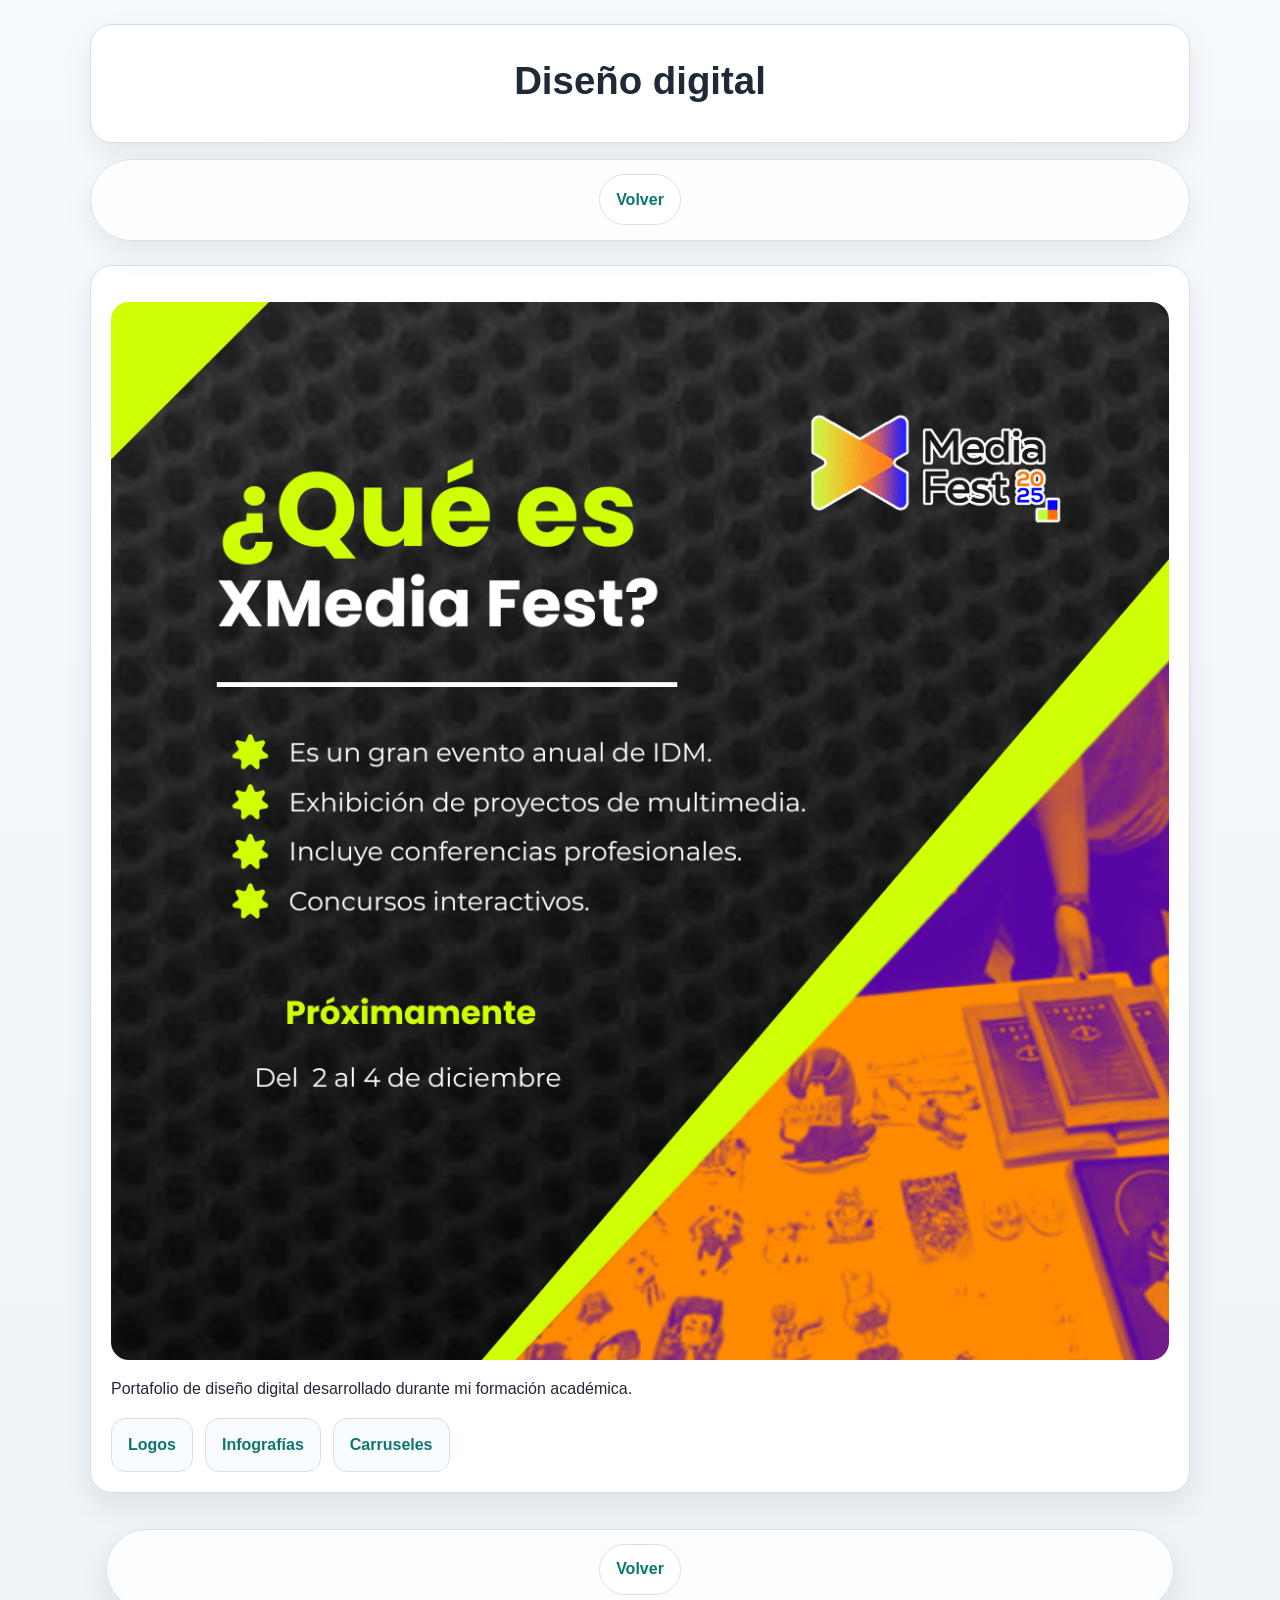
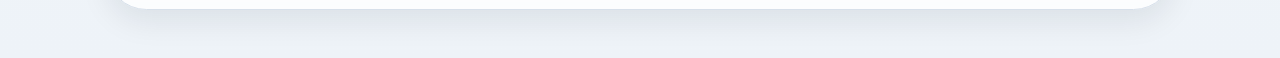
<file: 02-maquetacion-cv/proyectos2.html>
<!DOCTYPE html>
<html lang="es">
<head>
    <meta charset="UTF-8">
    <title>Diseño digital</title>
    <link rel="stylesheet" href="styles.css">
</head>

<body class="page">

<header class="site-header">
    <h1>Diseño digital</h1>
</header>

<nav class="site-nav">
    <a href="portafolio.html">Volver</a>
</nav>

<main class="container">

<section class="card">

    <img src="img/Que es Xmedia Fest.png">

    <p>Portafolio de diseño digital desarrollado durante mi formación académica.</p>

    <div class="project-links">
        <a href="Logos.html">Logos</a>
        <a href="Infografias.html">Infografías</a>
        <a href="Carruseles.html">Carruseles</a>
    </div>

</section>

<nav class="site-nav">
    <a href="portafolio.html">Volver</a>
</nav>

</main>

</body>
</html>
</file>
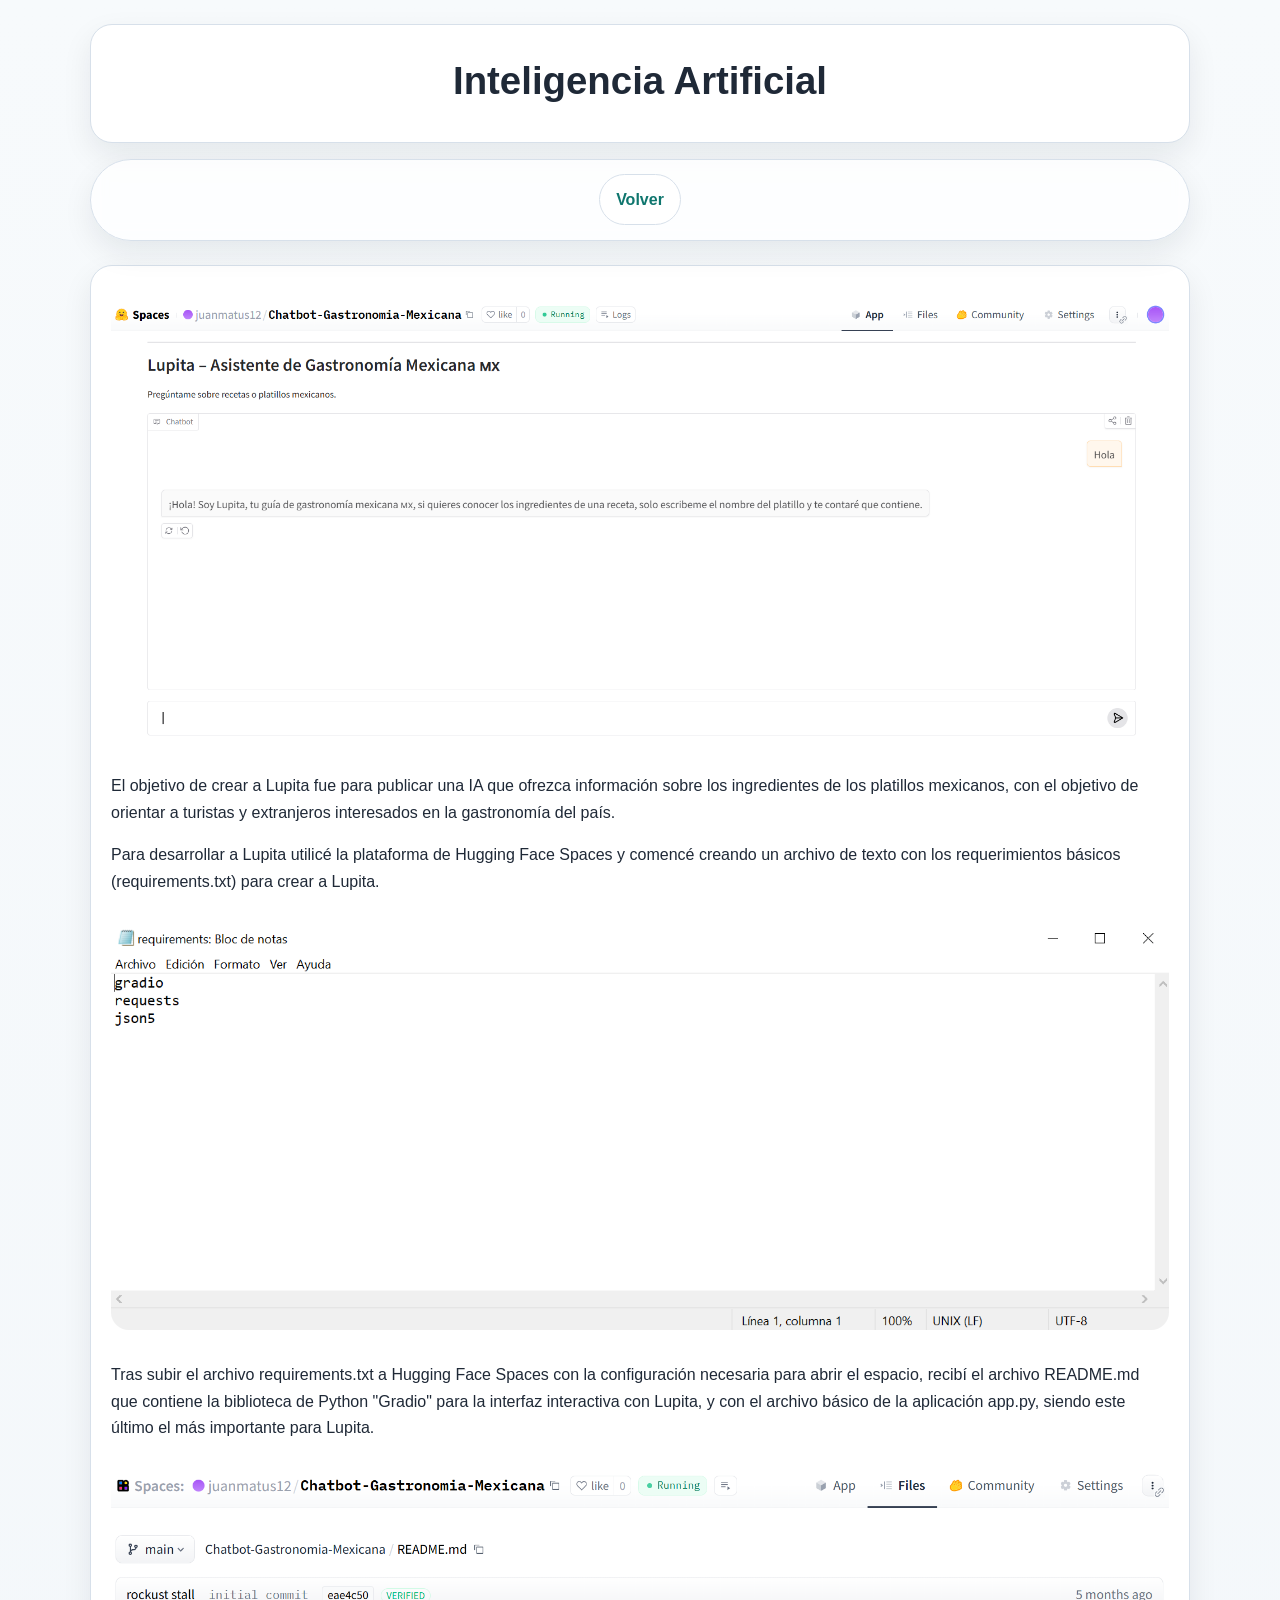
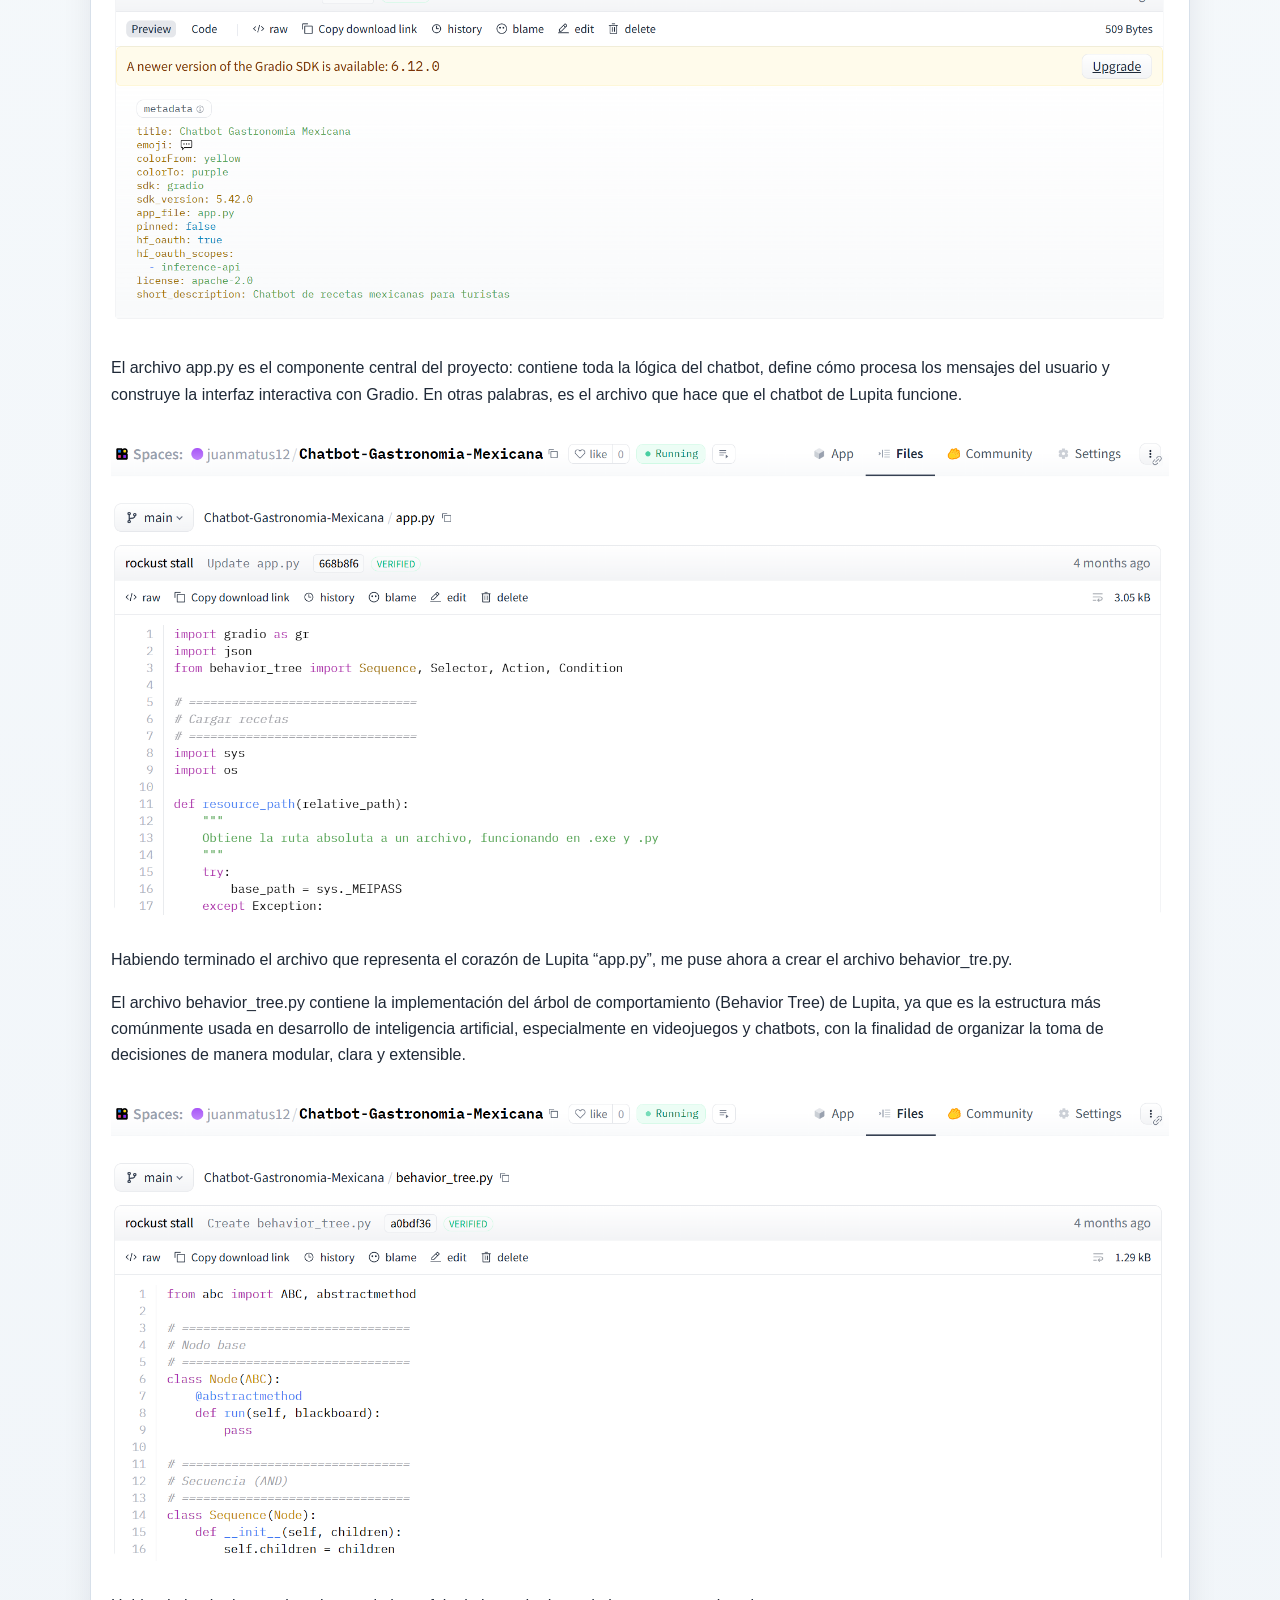
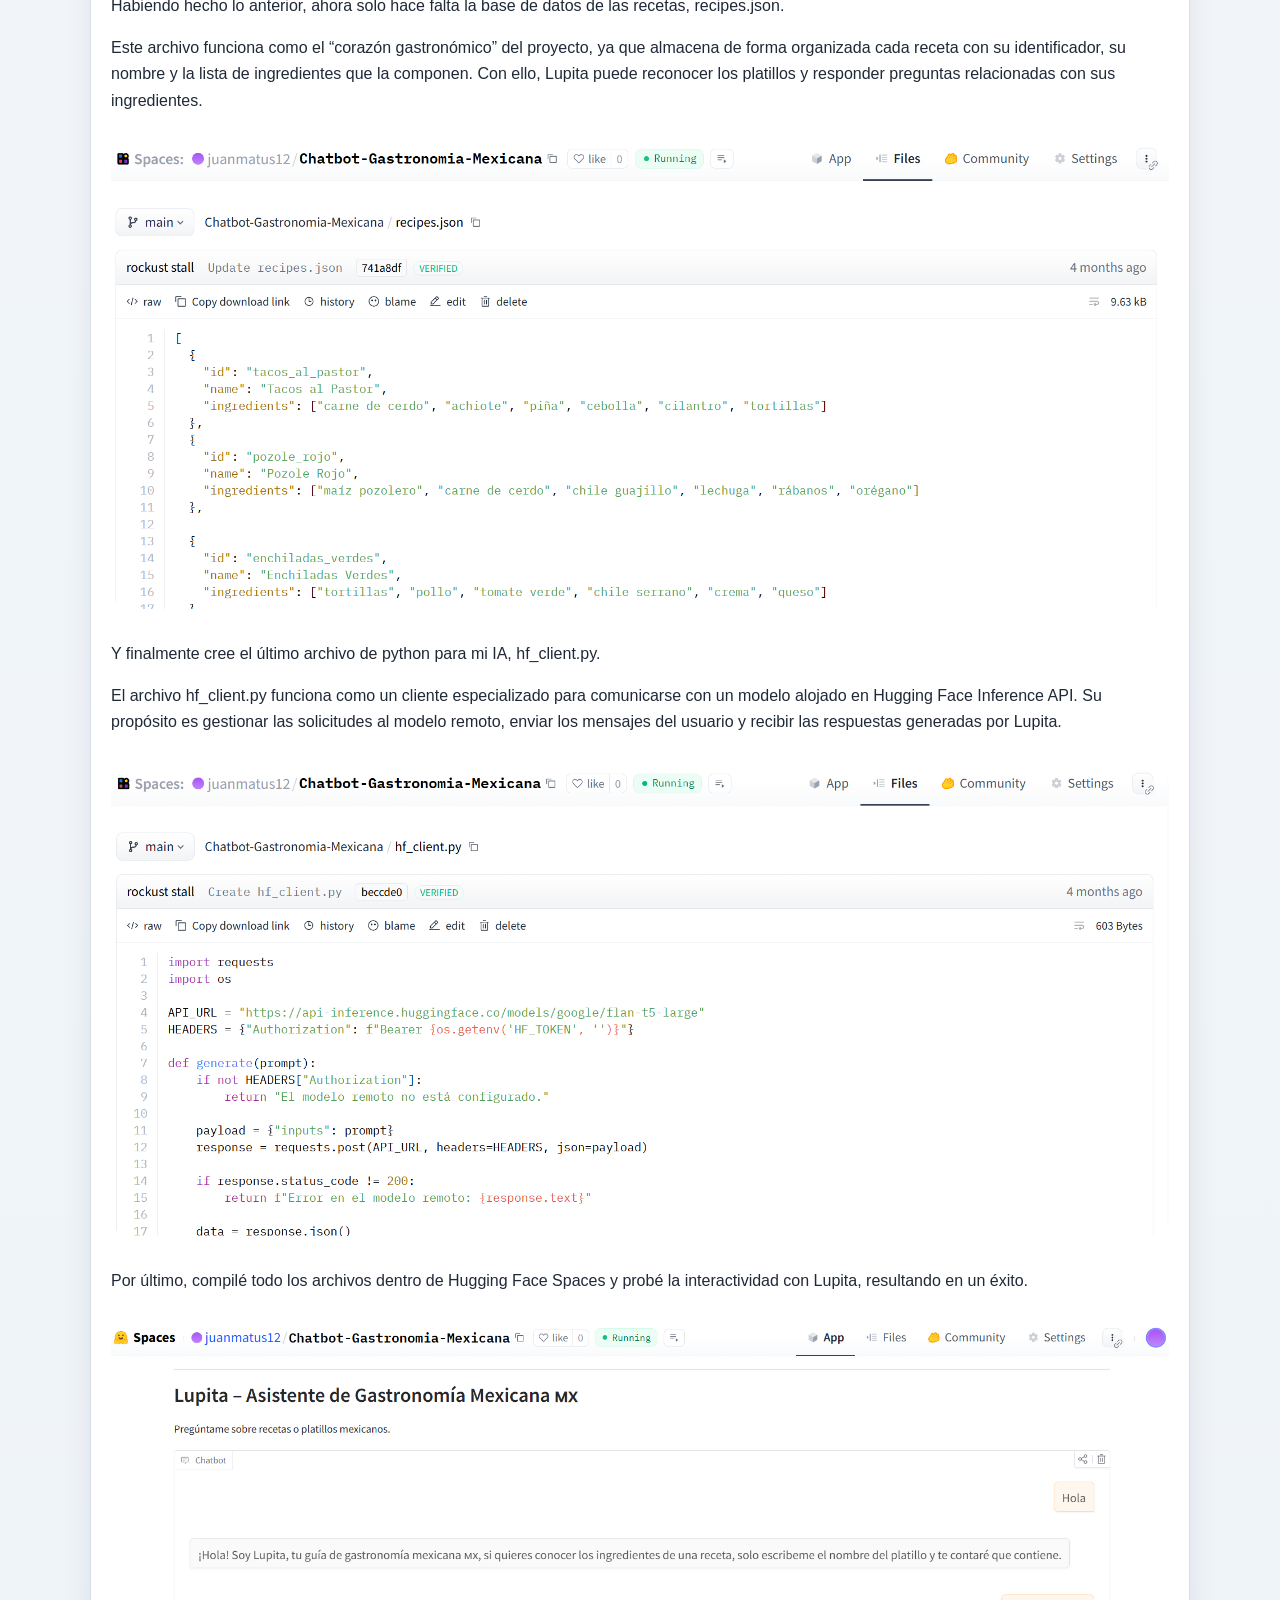
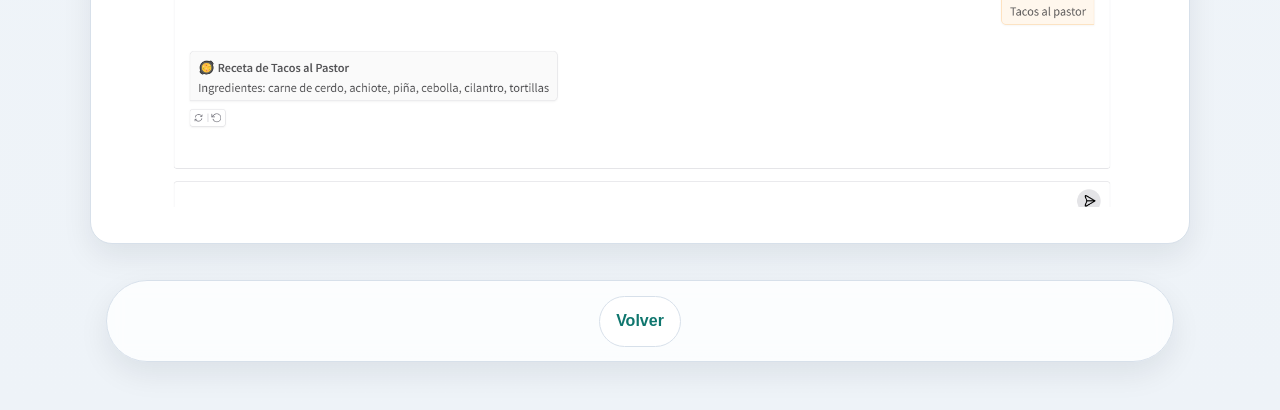
<file: 02-maquetacion-cv/proyectos4.html>
<!DOCTYPE html>
<html lang="es">
<head>
    <meta charset="UTF-8">
    <link rel="stylesheet" href="styles.css">
    <title>Inteligencia Artificial</title>
</head>
<body class="page">

<header class="site-header">
    <h1>Inteligencia Artificial</h1>
</header>

<nav class="site-nav">
    <a href="portafolio.html">Volver</a>
</nav>

<main class="container">

<section class="card">

    <div class="media-grid">
        <img src="img/Lupita IA.PNG">
    </div>
    <p>El objetivo de crear a Lupita fue para publicar una IA que ofrezca información sobre los ingredientes de los platillos mexicanos, con el objetivo de orientar a turistas y extranjeros interesados en la gastronomía del país.</p>

    <p>Para desarrollar a Lupita utilicé la plataforma de Hugging Face Spaces y comencé creando un archivo de texto con los requerimientos básicos (requirements.txt) para crear a Lupita.</p>

    <div class="media-grid">
        <img src="img/requirements.PNG">
    </div>

    <p>Tras subir el archivo requirements.txt a Hugging Face Spaces con la configuración necesaria para abrir el espacio, recibí el archivo README.md que contiene la biblioteca de Python "Gradio" para la interfaz interactiva con Lupita, y con el archivo básico de la aplicación app.py, siendo este último el más importante para Lupita.</p>

    <div class="media-grid">
        <img src="img/README.PNG">
    </div>

    <p>El archivo app.py es el componente central del proyecto: contiene toda la lógica del chatbot, define cómo procesa los mensajes del usuario y construye la interfaz interactiva con Gradio. En otras palabras, es el archivo que hace que el chatbot de Lupita funcione.</p>

    <div class="media-grid">
        <img src="img/app.PNG">
    </div>

    <p>Habiendo terminado el archivo que representa el corazón de Lupita “app.py”, me puse ahora a crear el archivo behavior_tre.py.</p>

    <p>El archivo behavior_tree.py contiene la implementación del árbol de comportamiento (Behavior Tree) de Lupita, ya que es la estructura más comúnmente usada en desarrollo de inteligencia artificial, especialmente en videojuegos y chatbots, con la finalidad de organizar la toma de decisiones de manera modular, clara y extensible.</p>

    <div class="media-grid">
        <img src="img/Behavior.PNG">
    </div>

    <p>Habiendo hecho lo anterior, ahora solo hace falta la base de datos de las recetas, recipes.json.</p>

    <p>Este archivo funciona como el “corazón gastronómico” del proyecto, ya que almacena de forma organizada cada receta con su identificador, su nombre y la lista de ingredientes que la componen. Con ello, Lupita puede reconocer los platillos y responder preguntas relacionadas con sus ingredientes.</p>

    <div class="media-grid">
        <img src="img/Recipes.PNG">
    </div>

    <p>Y finalmente cree el último archivo de python para mi IA, hf_client.py.</p>

    <p>El archivo hf_client.py funciona como un cliente especializado para comunicarse con un modelo alojado en Hugging Face Inference API. Su propósito es gestionar las solicitudes al modelo remoto, enviar los mensajes del usuario y recibir las respuestas generadas por Lupita.</p>

    <div class="media-grid">
        <img src="img/hf_client.PNG">
    </div>

    <p>Por último, compilé todo los archivos dentro de Hugging Face Spaces y probé la interactividad con Lupita, resultando en un éxito.</p>

    <div class="media-grid">
        <img src="img/Prueba.PNG">
    </div>

</section>

<nav class="site-nav">
    <a href="portafolio.html">Volver</a>
</nav>

</main>

</body>
</html>
</file>
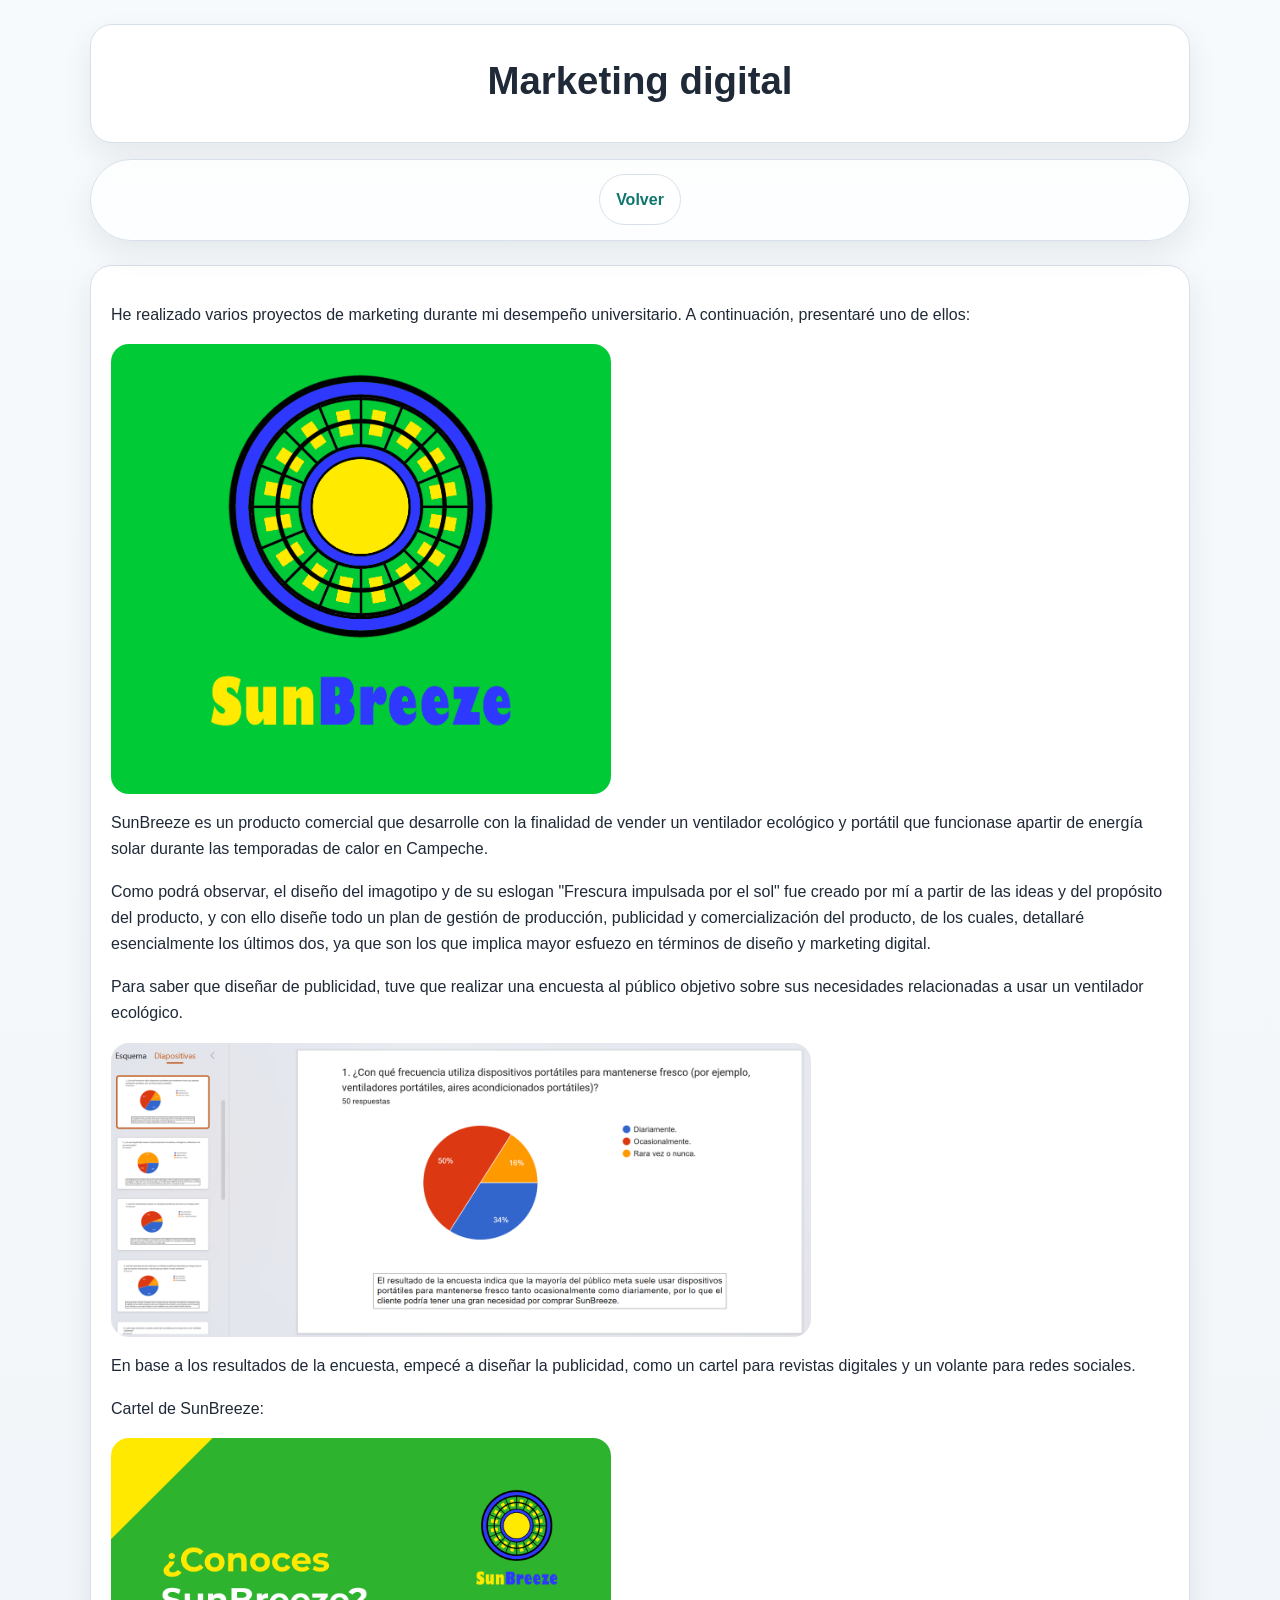
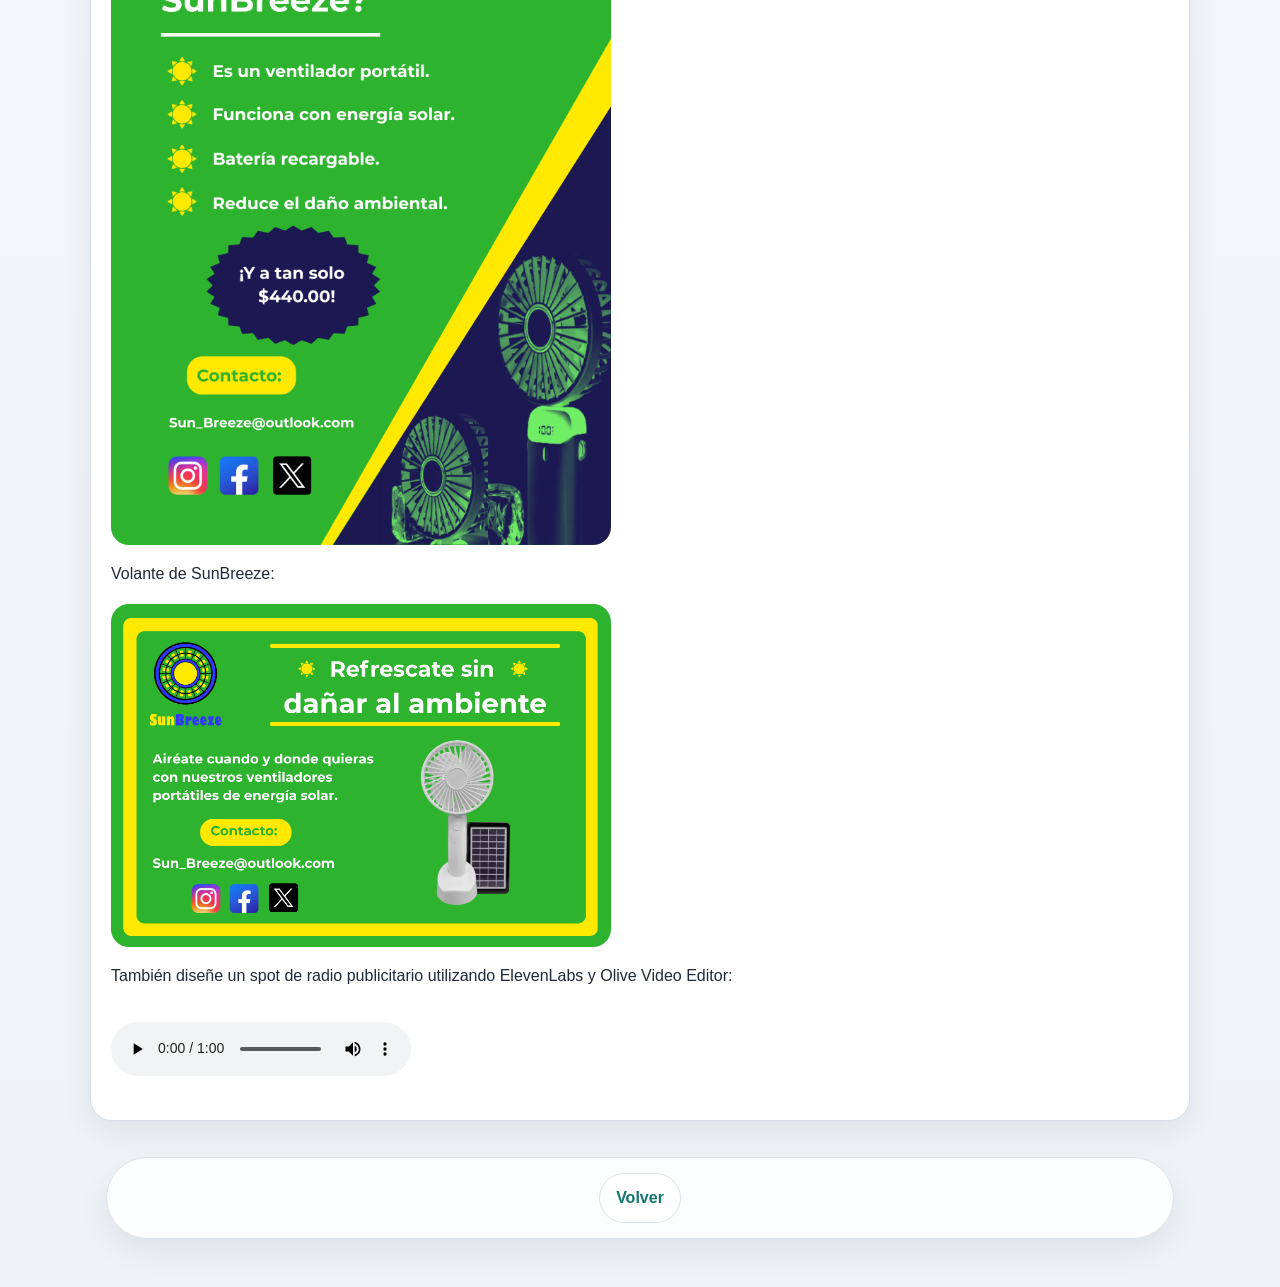
<file: 02-maquetacion-cv/proyectos5.html>
<!DOCTYPE html>
<html lang="es">
<head>
    <meta charset="UTF-8">
    <link rel="stylesheet" href="styles.css">
    <title>Marketing digital</title>
</head>
<body class="page">

<header class="site-header">
    <h1>Marketing digital</h1>
</header>

<nav class="site-nav">
    <a href="portafolio.html">Volver</a>
</nav>

<main class="container">

<section class="card">

<p>He realizado varios proyectos de marketing durante mi desempeño universitario. A continuación, presentaré uno de ellos:</p>

<img src="img/SunBreeze PNG (color verde claro).png" width="500">

<p>SunBreeze es un producto comercial que desarrolle con la finalidad de vender un ventilador ecológico y portátil que funcionase apartir de energía solar durante las temporadas de calor en Campeche.</p>
<p>Como podrá observar, el diseño del imagotipo y de su eslogan "Frescura impulsada por el sol" fue creado por mí a partir de las ideas y del propósito del producto, y con ello diseñe todo un plan de gestión de producción, publicidad y comercialización del producto, de los cuales, detallaré esencialmente los últimos dos, ya que son los que implica mayor esfuezo en términos de diseño y marketing digital.</p>
<p>Para saber que diseñar de publicidad, tuve que realizar una encuesta al público objetivo sobre sus necesidades relacionadas a usar un ventilador ecológico.</p>

<img src="img/Resultado de encuesta.PNG" width="700">

<p>En base a los resultados de la encuesta, empecé a diseñar la publicidad, como un cartel para revistas digitales y un volante para redes sociales.</p>

<p>Cartel de SunBreeze:</p>

<img src="img/Cartel de SunBreeze.png" width="500">

<p>Volante de SunBreeze:</p>

<img src="img/Volante de SunBreeze.png" width="500">

<p>También diseñe un spot de radio publicitario utilizando ElevenLabs y Olive Video Editor:</p>

<audio controls>
  <source src="img/Spot de radio (audio).mp3" type="audio/mpeg">
  Tu navegador no soporta el elemento de audio.
</audio>

</section>

<nav class="site-nav">
    <a href="portafolio.html">Volver</a>
</nav>

</main>

</body>
</html>
</file>
<file: 02-maquetacion-cv/styles.css>
:root{
  --bg: #eef3f8;
  --surface: #ffffff;
  --surface-2: #f8fbff;
  --text: #1f2937;
  --muted: #5b6472;
  --brand: #0f766e;
  --brand-dark: #115e59;
  --border: #d7e0ea;
  --shadow: 0 12px 30px rgba(15, 23, 42, 0.08);
  --radius: 22px;
}

*{
  box-sizing: border-box;
}

html{
  scroll-behavior: smooth;
}

body.page{
  margin: 0;
  font-family: Arial, Helvetica, sans-serif;
  color: var(--text);
  background: linear-gradient(180deg, #f7fafc 0%, var(--bg) 100%);
  line-height: 1.65;
}

img,
video{
  max-width: 100%;
  height: auto;
  display: block;
  border-radius: 18px;
}

a{
  color: var(--brand);
  text-decoration: none;
}

a:hover{
  color: var(--brand-dark);
  text-decoration: underline;
}

.container{
  width: min(1100px, calc(100% - 2rem));
  margin: 1.5rem auto 3rem;
  display: flex;
  flex-direction: column;
  gap: 1.25rem;
}

.site-header{
  width: min(1100px, calc(100% - 2rem));
  margin: 1.5rem auto 0;
  padding: 1.5rem 1.25rem;
  text-align: center;
  background: var(--surface);
  border: 1px solid var(--border);
  border-radius: var(--radius);
  box-shadow: var(--shadow);
}

.site-header h1{
  margin: 0 0 .35rem;
  font-size: clamp(1.7rem, 3vw, 2.7rem);
}

.site-header p{
  margin: 0;
  color: var(--muted);
}

.site-nav{
  width: min(1100px, calc(100% - 2rem));
  margin: 1rem auto 0;
  padding: .9rem 1rem;
  display: flex;
  flex-wrap: wrap;
  justify-content: center;
  gap: .75rem;
  background: rgba(255,255,255,.78);
  backdrop-filter: blur(8px);
  border: 1px solid var(--border);
  border-radius: 999px;
  box-shadow: var(--shadow);
}

.site-nav a{
  display: inline-flex;
  align-items: center;
  justify-content: center;
  padding: .7rem 1rem;
  border-radius: 999px;
  background: var(--surface);
  border: 1px solid var(--border);
  font-weight: 700;
  text-decoration: none;
}

.site-nav a:hover{
  background: var(--brand);
  color: #fff;
  border-color: var(--brand);
  text-decoration: none;
}

.card{
  background: var(--surface);
  border: 1px solid var(--border);
  border-radius: var(--radius);
  box-shadow: var(--shadow);
  padding: 1.25rem;
}

.card h2,
.card h3,
.card h4{
  margin-top: 0;
}

.card p{
  color: var(--text);
}

.hero{
  display: flex;
  flex-wrap: wrap;
  align-items: center;
  gap: 1.25rem;
}

.hero > img{
  flex: 1 1 320px;
  max-width: 420px;
  margin: 0 auto;
}

.hero > :not(img){
  flex: 1 1 320px;
}

.skills-grid{
  list-style: none;
  padding: 0;
  margin: 1rem 0 0;
  display: flex;
  flex-wrap: wrap;
  gap: .75rem;
}

.skills-grid li{
  flex: 1 1 220px;
  display: flex;
  align-items: center;
  justify-content: space-between;
  gap: .8rem;
  padding: .85rem 1rem;
  background: var(--surface-2);
  border: 1px solid var(--border);
  border-radius: 18px;
}

.skills-grid img{
  width: 54px;
  object-fit: contain;
  border-radius: 12px;
}

.project-links{
  display: flex;
  flex-wrap: wrap;
  gap: .75rem;
}

.project-links a{
  display: inline-flex;
  padding: .8rem 1rem;
  background: var(--surface-2);
  border: 1px solid var(--border);
  border-radius: 14px;
  font-weight: 700;
}

.project-links a:hover{
  background: var(--brand);
  color: #fff;
  text-decoration: none;
}

.card ul,
.card ol{
  padding-left: 1.25rem;
}

.card li{
  margin: .35rem 0;
}

.card img,
.card video,
.card audio{
  margin: 1rem 0;
}

.media-grid{
  display: flex;
  flex-wrap: wrap;
  gap: 1rem;
  align-items: flex-start;
}

.media-grid > *{
  flex: 1 1 300px;
}

.media-grid img,
.media-grid video{
  width: 100%;
}

.note{
  color: var(--muted);
  font-size: .95rem;
  margin-top: .5rem;
}

footer{
  width: min(1100px, calc(100% - 2rem));
  margin: 0 auto 2rem;
  text-align: center;
  color: var(--muted);
}

@media (max-width: 700px){
  .site-header,
  .site-nav,
  .container{
    width: min(100% - 1rem, 1100px);
  }

  .site-nav{
    border-radius: 24px;
  }

  .card{
    padding: 1rem;
  }

  .skills-grid li{
    flex: 1 1 100%;
  }
}
</file>
